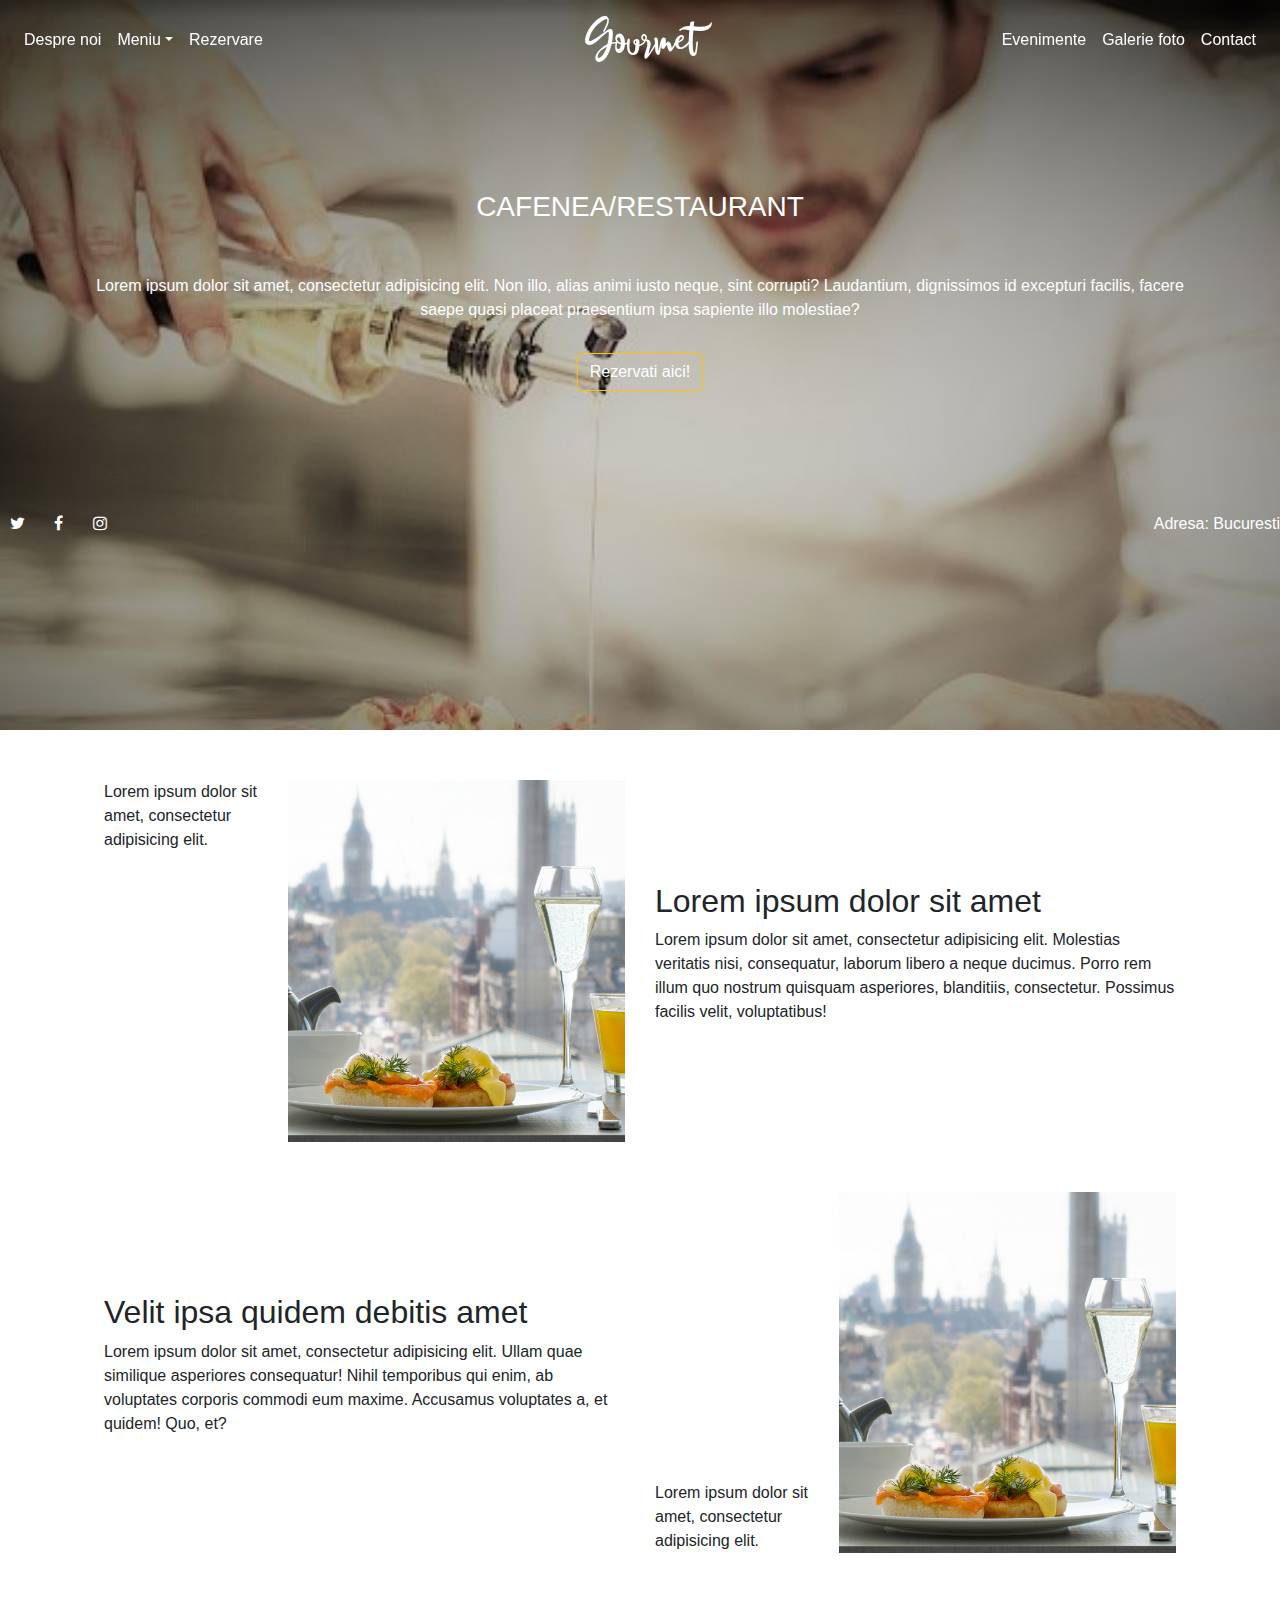
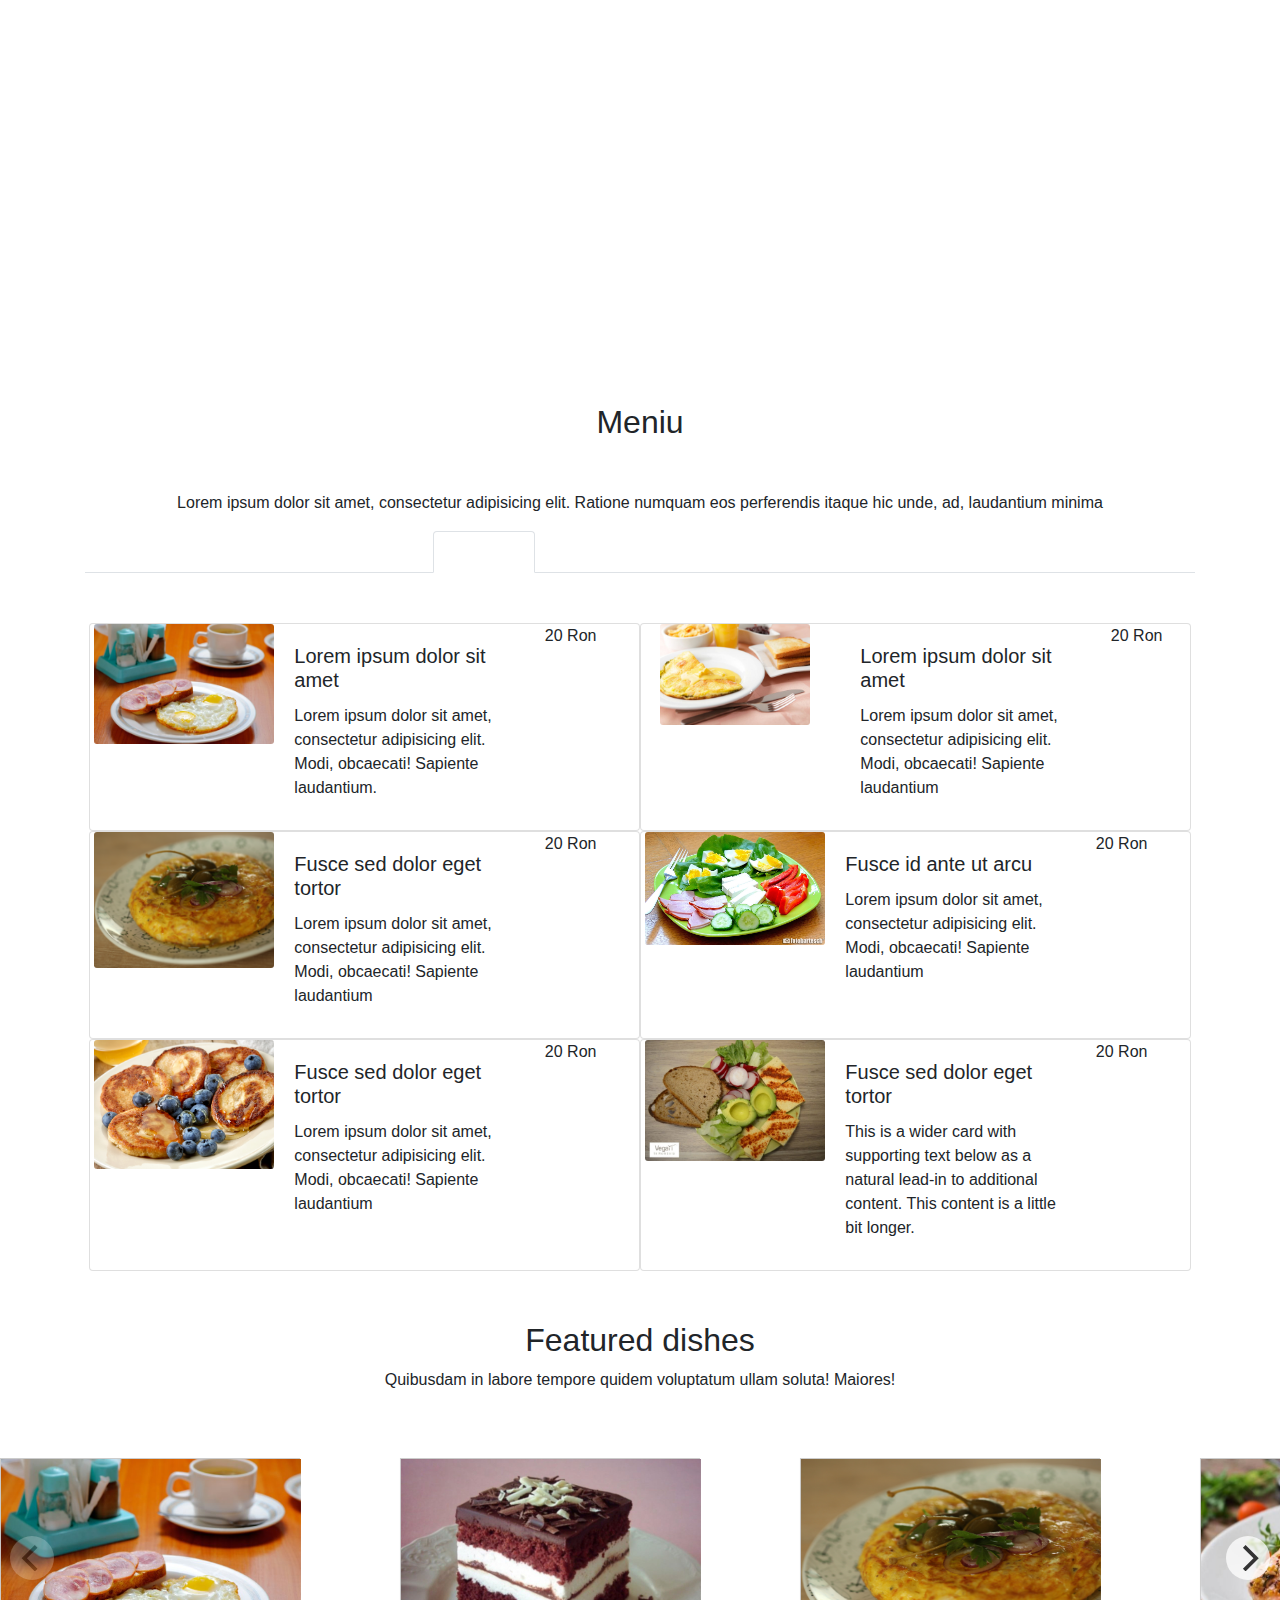
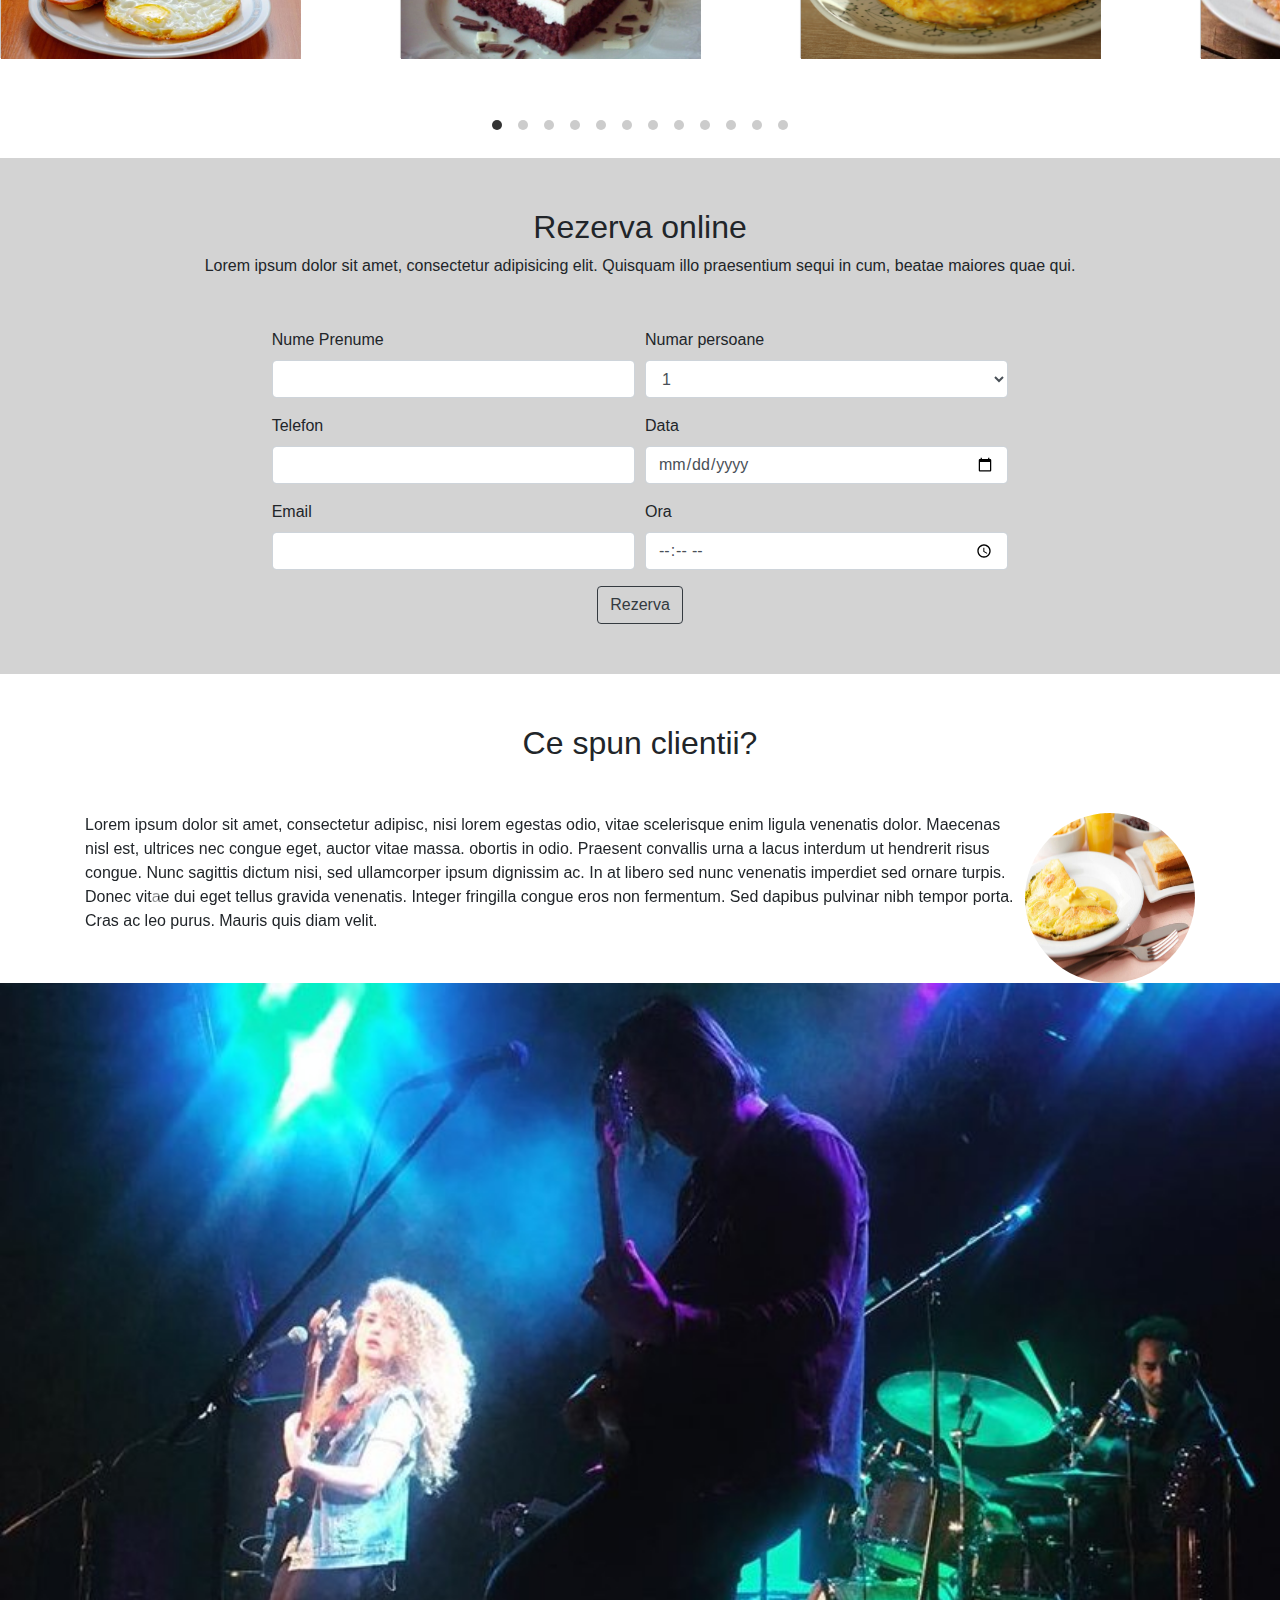
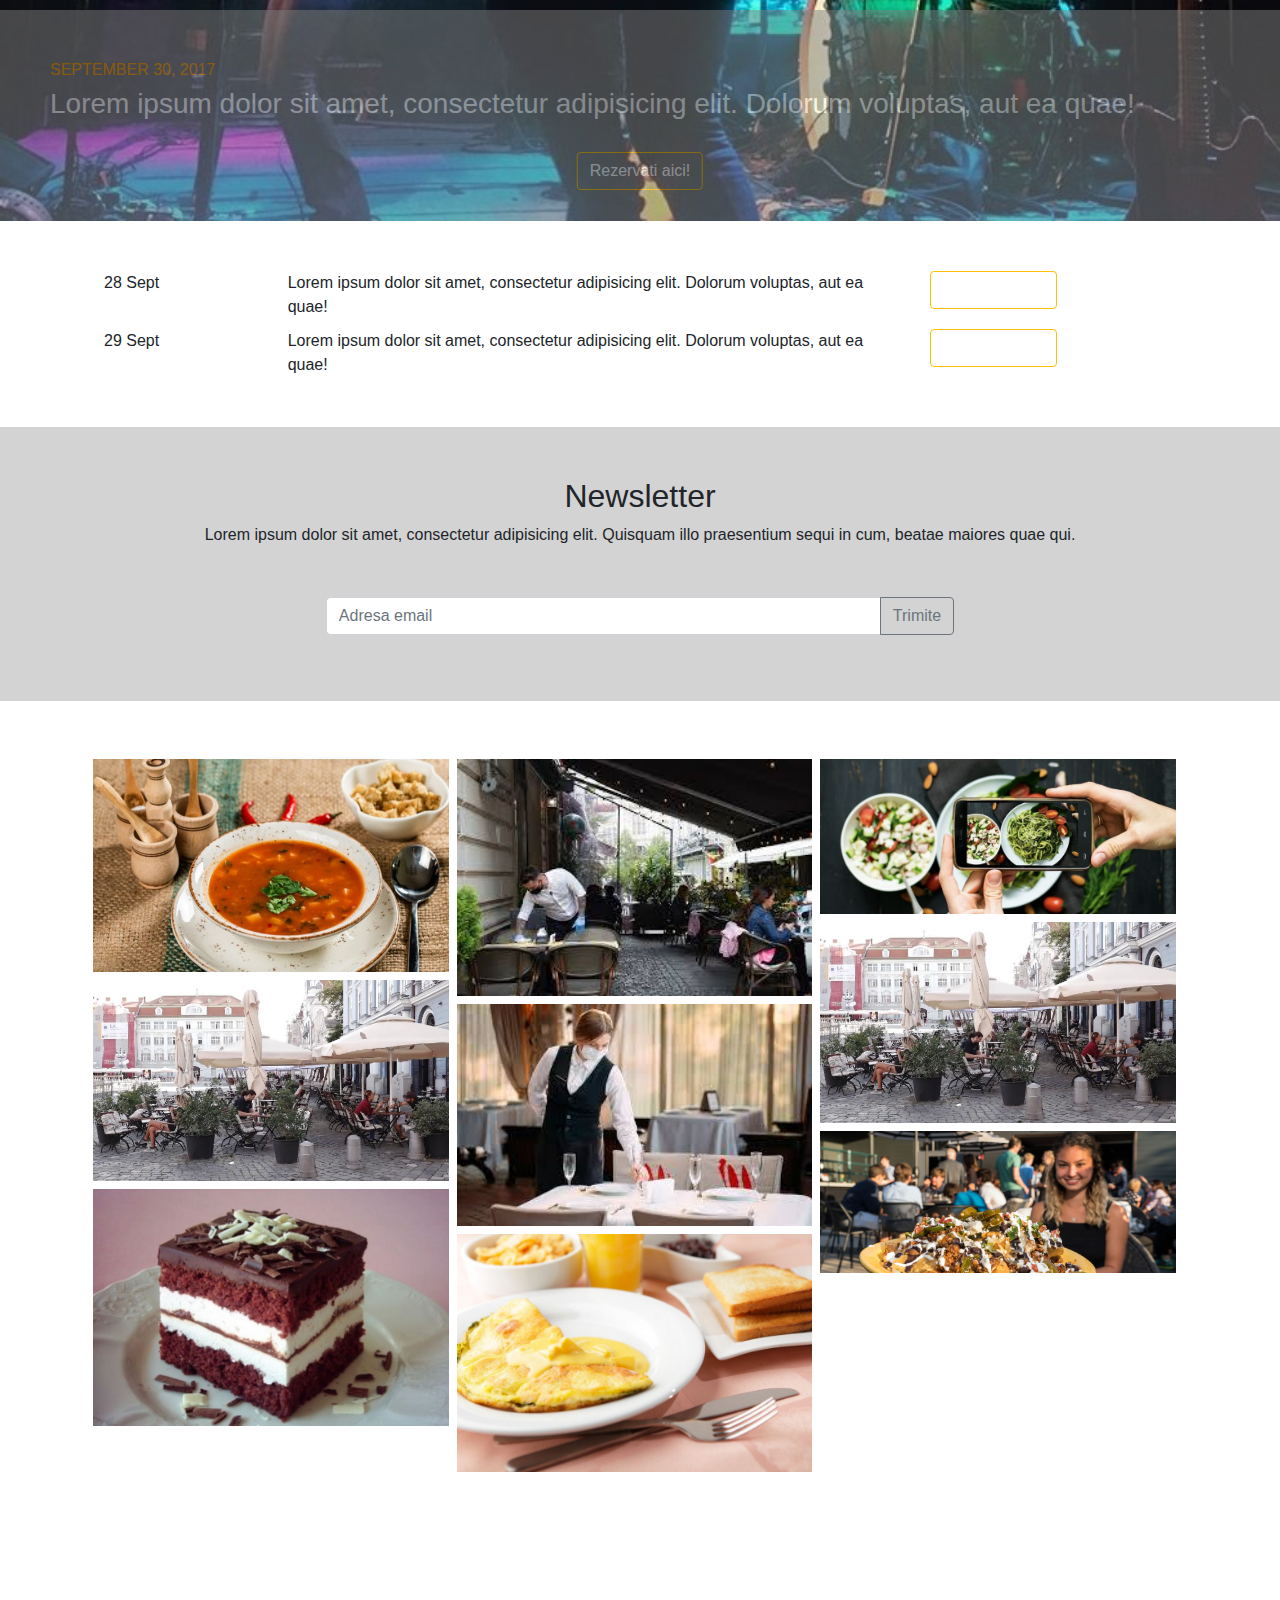
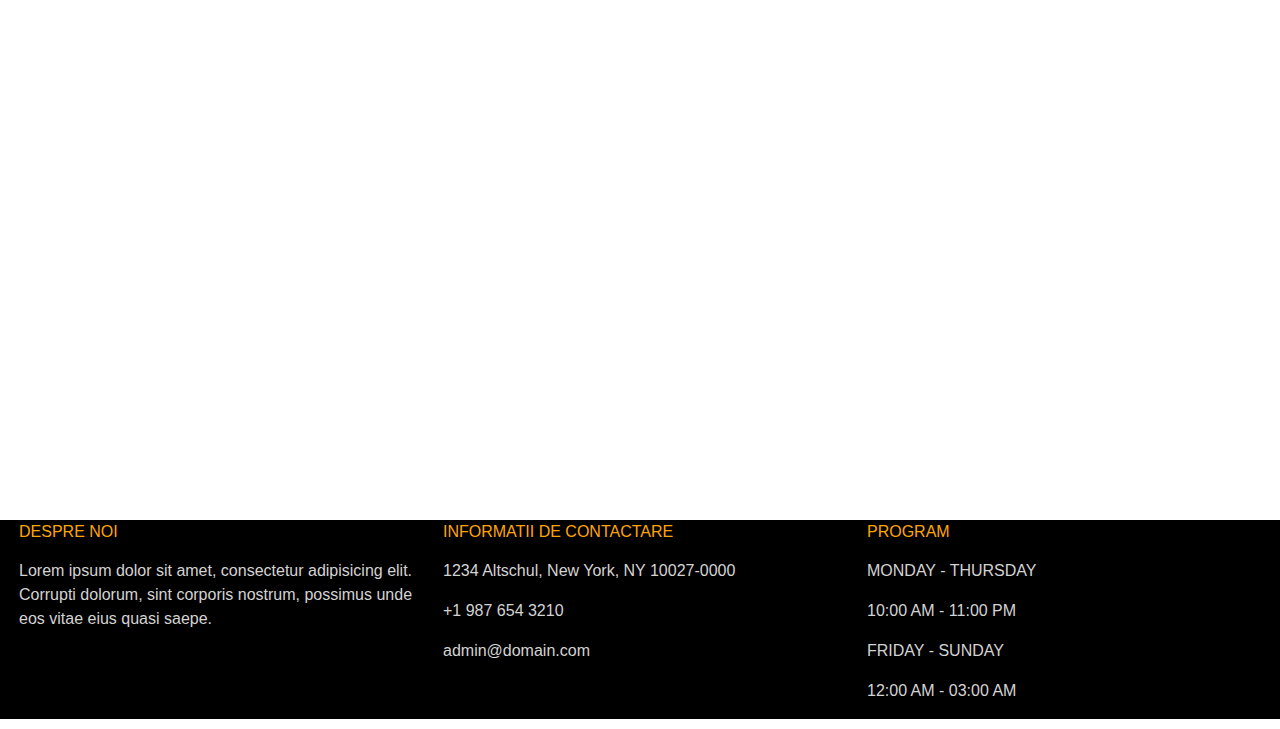
<file: index.html>
<!doctype html>
<html lang="en">
  <head>
    <!-- Required meta tags -->
    <meta charset="utf-8">
    <meta name="viewport" content="width=device-width, initial-scale=1.0">

    <!-- Bootstrap CSS -->
    <link rel="stylesheet" href="https://stackpath.bootstrapcdn.com/bootstrap/4.5.2/css/bootstrap.min.css" integrity="sha384-JcKb8q3iqJ61gNV9KGb8thSsNjpSL0n8PARn9HuZOnIxN0hoP+VmmDGMN5t9UJ0Z" crossorigin="anonymous">
    <link rel="stylesheet" href="https://cdnjs.cloudflare.com/ajax/libs/font-awesome/4.7.0/css/font-awesome.min.css">
    <link rel="stylesheet" href="style.css">
    <link rel="stylesheet" href="flickity.css" media="screen">
    <title>PROIECT GOURMET</title>
    </head>
  <body data-spy="scroll" data-target=".navbar" data-offset="50" >
  <!--  -->
    <!-- sectiunea pagina principala -->
    <Section id="pag-principala">
    <div class="parallax">
      <nav class="navbar navbar-expand-lg fixed-top navbar-default navbar-light">
        <a class="navbar-brand  nav-link logofont topcenter" href="index.html" > Gourmet </a>
        <button class="navbar-toggler" type="button" data-toggle="collapse" data-target="#navbarSupportedContent" aria-controls="navbarSupportedContent" aria-expanded="false" aria-label="Toggle navigation">
          <span class="navbar-toggler-icon"></span>
          <span class="icon-bar"></span>
          <span class="icon-bar"></span>
          <span class="icon-bar"></span>
          <span class="icon-bar"></span>
          <span class="icon-bar"></span>
          <span class="icon-bar"></span>
        </button>
        <div class="collapse navbar-collapse" id="navbarSupportedContent">
             <ul class="navbar-nav mr-auto  justify-content-start">
              <li class="nav-item">
                <a class="nav-link active navfont" href="Despre-noi.html">Despre noi</a>
              </li>
              <li class="nav-item dropdown">
                <a class="nav-link dropdown-toggle navfont" data-toggle="dropdown" href="#" role="button" aria-haspopup="true" aria-expanded="false">Meniu</a>
                <div class="dropdown-menu">
                  <a class="dropdown-item navfont1" href="#">Meniu standard</a>
                  <a class="dropdown-item navfont1" href="#">Meniu extra</a>
                  </div>
              </li>
              <li class="nav-item">
                <a class="nav-link navfont" href="Rezervare.html">Rezervare</a>
              </li>
            </ul>
            <ul class="navbar-nav ml-auto  justify-content-end">
              <li class="nav-item">
                <a class="nav-link active navfont" href="#evenimente">Evenimente</a>
              </li>
              <li class="nav-item">
                <a class="nav-link navfont" href="#galerie">Galerie foto</a>
              </li>
              <li class="nav-item">
                <a class="nav-link navfont" href="#contact">Contact</a>
              </li>
            </ul>
        </div>
      </nav>   
      <div class="centru">
      <div class="container">  
        <h3 class="navfont text-centru topmargine"> CAFENEA/RESTAURANT</h3>
       <!--  <h1 class="logofont text-centru"> Gourmet </h1> -->
        <p class="text-centru topmargine"> 
          Lorem ipsum dolor sit amet, consectetur adipisicing elit. Non illo, alias animi iusto neque, sint corrupti? Laudantium, dignissimos id excepturi facilis, facere saepe quasi placeat praesentium ipsa sapiente illo molestiae?
        </p>
        <div class="text-centru topmargine">
          <a class="btn btn-outline-warning bottomcenter navfont" href="index.html#reservation" role="button">Rezervati aici!</a>
        </div>
      </div>
      </div>
      <div class="d-flex">
        <div class="social-icons mr-auto justify-content-start">
          <a href="https://twitter.com/?lang=en" class="fa fa-twitter iconfont">
          </a>
          <a href="https://www.facebook.com/" class="fa fa-facebook iconfont" style="margin-left: 25px;">
          </a>
          <a href="https://www.instagram.com/accounts/login/?hl=en" class="fa fa-instagram iconfont" style="margin-left: 25px;">
           </a>
        </div>
        <div class="navfont ml-auto justify-content-end">Adresa: Bucuresti </div>
      </div>
    </div>
  </Section> 

   <!-- sectiunea despre noi -->
    <div id="sect-desprenoi1">
    <div class="container">
    <div class="row topmargine">
      <div class="col-md-2 order-md-1 align-self-start">
        Lorem ipsum dolor sit amet, consectetur adipisicing elit.
      </div>
      <div class="col-md-4 order-md-2 align-self-start">
        <img class="img-fluid" src="571_restaurant_3.jpg" alt="">
      </div>
      <div class="col-md-6 order-md-3 align-self-center" >
        <h2>
          Lorem ipsum dolor sit amet
        </h2>
        <p > 
          Lorem ipsum dolor sit amet, consectetur adipisicing elit. Molestias veritatis nisi, consequatur, laborum libero a neque ducimus. Porro rem illum quo nostrum quisquam asperiores, blanditiis, consectetur. Possimus facilis velit, voluptatibus!
        </p>
      </div>
    </div>
    </div>
    </div>
    <div id="sect-desprenoi2">
  <div class="container">
    <div class="row topmargine">
      <div class="col-md-2 order-md-2 align-self-end">
        Lorem ipsum dolor sit amet, consectetur adipisicing elit.
      </div>
      <div class="col-md-4 order-md-3 align-self-start">
        <img class="img-fluid" src="571_restaurant_3.jpg" alt="">
      </div>
      <div class="col-md-6 order-md-1 align-self-center" >
        <h2>
          Velit ipsa quidem debitis amet
        </h2>
        <p > 
          Lorem ipsum dolor sit amet, consectetur adipisicing elit. Ullam quae similique asperiores consequatur! Nihil temporibus qui enim, ab voluptates corporis commodi eum maxime. Accusamus voluptates a, et quidem! Quo, et?
        </p>
      </div>
    </div>
  </div>
    </div>
    <div class="imgcutext">
        <div class="row topmargine">
        <div class="col-md-2 order-md-1 align-self-start navfont text1">
             Lorem ipsum dolor sit amet, consectetur adipisicing elit. Totam placeat molestiae ab, consectetur.
      </div>
    </div>
    </div>

  <!-- sectiunea meniu -->
  <div class="container">
    <h2 class="text-centru"> Meniu </h2>
    <p class="text-centru text2">
     Lorem ipsum dolor sit amet, consectetur adipisicing elit. Ratione numquam eos perferendis itaque hic unde, ad, laudantium minima
    </p>
    <ul class="nav nav-tabs justify-content-center" id="myTab" role="tablist">
      <li class="nav-item" role="presentation">
        <a class="nav-link active" id="micdejun-tab" data-toggle="tab" href="#mic-dejun" role="tab" aria-controls="#mic-dejun" aria-selected="true">Mic dejun</a>
      </li>
      <li class="nav-item" role="presentation">
        <a class="nav-link" id="pranz-tab" data-toggle="tab" href="#pranz" role="tab" aria-controls="pranz" aria-selected="false">Pranz & Cina</a>
      </li>
      <li class="nav-item" role="presentation">
        <a class="nav-link" id="desert-tab" data-toggle="tab" href="#desert" role="tab" aria-controls="desert" aria-selected="false">Deserturi</a>
      </li>
      <li class="nav-item" role="presentation">
        <a class="nav-link" id="bauturi-tab" data-toggle="tab" href="#bauturi" role="tab" aria-controls="bauturi--" aria-selected="false">Bauturi</a>
      </li>
    </ul>
    <div class="tab-content" id="myTabContent">
      <div class="tab-pane fade show active" id="mic-dejun" role="tabpanel" aria-labelledby="micdejun-tab">
        <div class="row row-cols-2 row-cols-xl-2">
          <div class="card mb-6">
            <div class="row no-gutters">
              <div class="col-md-4">
                <img src="mic-dejun1.jpg" class="card-img" alt="...">
              </div>
              <div class="col-md-6">
                <div class="card-body">
                  <h5 class="card-title">Lorem ipsum dolor sit amet</h5>
                  <p class="card-text">Lorem ipsum dolor sit amet, consectetur adipisicing elit. Modi, obcaecati! Sapiente laudantium.
              </div>
              </div>
              <divclass="col-md-2">20 Ron</div>
            </div>
          <div class="card mb-6">
              <div class="row">
                <div class="col-md-4">
                  <img src="mic-dejun2.jpg" class="card-img img-fluid" alt="...">
                </div>
                <div class="col-md-6">
                  <div class="card-body">
                    <h5 class="card-title">Lorem ipsum dolor sit amet</h5>
                    <p class="card-text">Lorem ipsum dolor sit amet, consectetur adipisicing elit. Modi, obcaecati! Sapiente laudantium</p>
                  </div>
                </div>
                <div class="col-md-2">20 Ron</div>
                </div>
          </div>
          <div class="card mb-6">
            <div class="row no-gutters">
              <div class="col-md-4">
                <img src="mic-dejun3.jpg" class="card-img" alt="...">
              </div>
              <div class="col-md-6">
                <div class="card-body">
                  <h5 class="card-title">Fusce sed dolor eget tortor</h5>
                  <p class="card-text">Lorem ipsum dolor sit amet, consectetur adipisicing elit. Modi, obcaecati! Sapiente laudantium</p>
                </div>
              </div>
              <div class="col-md-2">20 Ron</div>
            </div>
          </div>
          <div class="card mb-6" >
            <div class="row no-gutters">
              <div class="col-md-4">
                <img src="mic-dejun4.jpg" class="card-img" alt="...">
              </div>
              <div class="col-md-6">
                <div class="card-body">
                  <h5 class="card-title">Fusce id ante ut arcu</h5>
                  <p class="card-text">Lorem ipsum dolor sit amet, consectetur adipisicing elit. Modi, obcaecati! Sapiente laudantium</p>
                  </div>
              </div>
              <div class="col-md-2">20 Ron</div>
            </div>
          </div>
          <div class="card mb-6" >
            <div class="row no-gutters">
              <div class="col-md-4">
                <img src="mic-dejun5.jpg" class="card-img" alt="...">
              </div>
              <div class="col-md-6">
                <div class="card-body">
                  <h5 class="card-title">Fusce sed dolor eget tortor</h5>
                  <p class="card-text">Lorem ipsum dolor sit amet, consectetur adipisicing elit. Modi, obcaecati! Sapiente laudantium</p>
                  </div>
              </div>
              <div class="col-md-2">20 Ron</div>
            </div>
          </div>
          <div class="card mb-6" >
            <div class="row no-gutters">
              <div class="col-md-4">
                <img src="mic-dejun6.jpg" class="card-img" alt="...">
              </div>
              <div class="col-md-6">
                <div class="card-body">
                  <h5 class="card-title">Fusce sed dolor eget tortor</h5>
                  <p class="card-text">This is a wider card with supporting text below as a natural lead-in to additional content. This content is a little bit longer.</p>
              </div>
              </div>
              <div class="col-md-2">20 Ron</div>
            </div>
          </div>
        </div>
      </div>
      <div class="tab-pane fade" id="pranz" role="tabpanel" aria-labelledby="pranz-tab">
        <div  class="row row-cols-2 row-cols-xl-2">
          <div class="card mb-6">
            <div class="row no-gutters">
              <div class="col-md-4">
                <img src="pranz1.jpg" class="card-img" alt="...">
              </div>
              <div class="col-md-6">
                <div class="card-body">
                  <h5 class="card-title">Lorem ipsum dolor sit amet</h5>
                  <p class="card-text">Lorem ipsum dolor sit amet, consectetur adipisicing elit. Modi, obcaecati! Sapiente laudantium.
              </div>
              </div>
              <divclass="col-md-2">20 Ron</div>
            </div>
          <div class="card mb-6">
              <div class="row">
                <div class="col-md-4">
                  <img src="pranz2.jpg" class="card-img img-fluid" alt="...">
                </div>
                <div class="col-md-6">
                  <div class="card-body">
                    <h5 class="card-title">Lorem ipsum dolor sit amet</h5>
                    <p class="card-text">Lorem ipsum dolor sit amet, consectetur adipisicing elit. Modi, obcaecati! Sapiente laudantium</p>
                  </div>
                </div>
                <div class="col-md-2">20 Ron</div>
                </div>
          </div>
          <div class="card mb-6">
            <div class="row no-gutters">
              <div class="col-md-4">
                <img src="pranz3.jpg" class="card-img" alt="...">
              </div>
              <div class="col-md-6">
                <div class="card-body">
                  <h5 class="card-title">Fusce sed dolor eget tortor</h5>
                  <p class="card-text">Lorem ipsum dolor sit amet, consectetur adipisicing elit. Modi, obcaecati! Sapiente laudantium</p>
                </div>
              </div>
              <div class="col-md-2">20 Ron</div>
            </div>
          </div>
          <div class="card mb-6" >
            <div class="row no-gutters">
              <div class="col-md-4">
                <img src="pranz4.jpg" class="card-img" alt="...">
              </div>
              <div class="col-md-6">
                <div class="card-body">
                  <h5 class="card-title">Fusce id ante ut arcu</h5>
                  <p class="card-text">Lorem ipsum dolor sit amet, consectetur adipisicing elit. Modi, obcaecati! Sapiente laudantium</p>
                  </div>
              </div>
              <div class="col-md-2">20 Ron</div>
            </div>
          </div>
          <div class="card mb-6" >
            <div class="row no-gutters">
              <div class="col-md-4">
                <img src="pranz5.jpg" class="card-img" alt="...">
              </div>
              <div class="col-md-6">
                <div class="card-body">
                  <h5 class="card-title">Fusce sed dolor eget tortor</h5>
                  <p class="card-text">Lorem ipsum dolor sit amet, consectetur adipisicing elit. Modi, obcaecati! Sapiente laudantium</p>
                  </div>
              </div>
              <div class="col-md-2">20 Ron</div>
            </div>
          </div>
          <div class="card mb-6" >
            <div class="row no-gutters">
              <div class="col-md-4">
                <img src="pranz6.jpg" class="card-img" alt="...">
              </div>
              <div class="col-md-6">
                <div class="card-body">
                  <h5 class="card-title">Fusce sed dolor eget tortor</h5>
                  <p class="card-text">This is a wider card with supporting text below as a natural lead-in to additional content. This content is a little bit longer.</p>
              </div>
              </div>
              <div class="col-md-2">20 Ron</div>
            </div>
          </div>
        </div>
      </div>
      <div class="tab-pane fade" id="desert" role="tabpanel" aria-labelledby="desert-tab">
          <div class="row row-cols-2 row-cols-xl-2">
            <div class="card mb-6">
              <div class="row no-gutters">
                <div class="col-md-4">
                  <img src="desert1.jpg" class="card-img" alt="...">
                </div>
                <div class="col-md-6">
                  <div class="card-body">
                    <h5 class="card-title">Lorem ipsum dolor sit amet</h5>
                    <p class="card-text">Lorem ipsum dolor sit amet, consectetur adipisicing elit. Modi, obcaecati! Sapiente laudantium.
                </div>
                </div>
                <divclass="col-md-2">20 Ron</div>
              </div>
            <div class="card mb-6">
                <div class="row">
                  <div class="col-md-4">
                    <img src="deser2.jpg" class="card-img img-fluid" alt="...">
                  </div>
                  <div class="col-md-6">
                    <div class="card-body">
                      <h5 class="card-title">Lorem ipsum dolor sit amet</h5>
                      <p class="card-text">Lorem ipsum dolor sit amet, consectetur adipisicing elit. Modi, obcaecati! Sapiente laudantium</p>
                    </div>
                  </div>
                  <div class="col-md-2">20 Ron</div>
                  </div>
            </div>
            <div class="card mb-6">
              <div class="row no-gutters">
                <div class="col-md-4">
                  <img src="deser3.jpg" class="card-img" alt="...">
                </div>
                <div class="col-md-6">
                  <div class="card-body">
                    <h5 class="card-title">Fusce sed dolor eget tortor</h5>
                    <p class="card-text">Lorem ipsum dolor sit amet, consectetur adipisicing elit. Modi, obcaecati! Sapiente laudantium</p>
                  </div>
                </div>
                <div class="col-md-2">20 Ron</div>
              </div>
            </div>
            <div class="card mb-6" >
              <div class="row no-gutters">
                <div class="col-md-4">
                  <img src="desert4.jpg" class="card-img" alt="...">
                </div>
                <div class="col-md-6">
                  <div class="card-body">
                    <h5 class="card-title">Fusce id ante ut arcu</h5>
                    <p class="card-text">Lorem ipsum dolor sit amet, consectetur adipisicing elit. Modi, obcaecati! Sapiente laudantium</p>
                    </div>
                </div>
                <div class="col-md-2">20 Ron</div>
              </div>
            </div>
            <div class="card mb-6" >
              <div class="row no-gutters">
                <div class="col-md-4">
                  <img src="deser5.jpg" class="card-img" alt="...">
                </div>
                <div class="col-md-6">
                  <div class="card-body">
                    <h5 class="card-title">Fusce sed dolor eget tortor</h5>
                    <p class="card-text">Lorem ipsum dolor sit amet, consectetur adipisicing elit. Modi, obcaecati! Sapiente laudantium</p>
                    </div>
                </div>
                <div class="col-md-2">20 Ron</div>
              </div>
            </div>
            <div class="card mb-6" >
              <div class="row no-gutters">
                <div class="col-md-4">
                  <img src="deser6.jpg" class="card-img" alt="...">
                </div>
                <div class="col-md-6">
                  <div class="card-body">
                    <h5 class="card-title">Fusce sed dolor eget tortor</h5>
                    <p class="card-text">This is a wider card with supporting text below as a natural lead-in to additional content. This content is a little bit longer.</p>
                </div>
                </div>
                <div class="col-md-2">20 Ron</div>
              </div>
            </div>
          </div>
      </div>
      <div class="tab-pane fade" id="bauturi" role="tabpanel" aria-labelledby="bauturi-tab">
          <div class="row row-cols-2 row-cols-xl-2">
            <div class="card mb-6">
              <div class="row no-gutters">
                <div class="col-md-4">
                  <img src="desert1.jpg" class="card-img" alt="...">
                </div>
                <div class="col-md-6">
                  <div class="card-body">
                    <h5 class="card-title">Lorem ipsum dolor sit amet</h5>
                    <p class="card-text">Lorem ipsum dolor sit amet, consectetur adipisicing elit. Modi, obcaecati! Sapiente laudantium.
                </div>
                </div>
                <divclass="col-md-2">20 Ron</div>
              </div>
            <div class="card mb-6">
                <div class="row">
                  <div class="col-md-4">
                    <img src="deser2.jpg" class="card-img img-fluid" alt="...">
                  </div>
                  <div class="col-md-6">
                    <div class="card-body">
                      <h5 class="card-title">Lorem ipsum dolor sit amet</h5>
                      <p class="card-text">Lorem ipsum dolor sit amet, consectetur adipisicing elit. Modi, obcaecati! Sapiente laudantium</p>
                    </div>
                  </div>
                  <div class="col-md-2">20 Ron</div>
                  </div>
            </div>
            <div class="card mb-6">
              <div class="row no-gutters">
                <div class="col-md-4">
                  <img src="deser3.jpg" class="card-img" alt="...">
                </div>
                <div class="col-md-6">
                  <div class="card-body">
                    <h5 class="card-title">Fusce sed dolor eget tortor</h5>
                    <p class="card-text">Lorem ipsum dolor sit amet, consectetur adipisicing elit. Modi, obcaecati! Sapiente laudantium</p>
                  </div>
                </div>
                <div class="col-md-2">20 Ron</div>
              </div>
            </div>
            <div class="card mb-6" >
              <div class="row no-gutters">
                <div class="col-md-4">
                  <img src="desert4.jpg" class="card-img" alt="...">
                </div>
                <div class="col-md-6">
                  <div class="card-body">
                    <h5 class="card-title">Fusce id ante ut arcu</h5>
                    <p class="card-text">Lorem ipsum dolor sit amet, consectetur adipisicing elit. Modi, obcaecati! Sapiente laudantium</p>
                    </div>
                </div>
                <div class="col-md-2">20 Ron</div>
              </div>
            </div>
            <div class="card mb-6" >
              <div class="row no-gutters">
                <div class="col-md-4">
                  <img src="deser5.jpg" class="card-img" alt="...">
                </div>
                <div class="col-md-6">
                  <div class="card-body">
                    <h5 class="card-title">Fusce sed dolor eget tortor</h5>
                    <p class="card-text">Lorem ipsum dolor sit amet, consectetur adipisicing elit. Modi, obcaecati! Sapiente laudantium</p>
                    </div>
                </div>
                <div class="col-md-2">20 Ron</div>
              </div>
            </div>
            <div class="card mb-6" >
              <div class="row no-gutters">
                <div class="col-md-4">
                  <img src="deser6.jpg" class="card-img" alt="...">
                </div>
                <div class="col-md-6">
                  <div class="card-body">
                    <h5 class="card-title">Fusce sed dolor eget tortor</h5>
                    <p class="card-text">This is a wider card with supporting text below as a natural lead-in to additional content. This content is a little bit longer.</p>
                </div>
                </div>
                <div class="col-md-2">20 Ron</div>
              </div>
            </div>
          </div>
      </div>
    </div>
  </div>

  
<!--sectiune carusel-->
  <div class="container">
  <h2 class="text-centru">Featured dishes </h2>
    <p class="text-centru">Quibusdam in labore tempore quidem voluptatum ullam soluta! Maiores!</p>
  </div>  
      <!-- Flickity HTML init -->
  <div class="main-carousel" data-flickity='{ "cellAlign": "left", "contain": true }'> 
  <div class="carousel-cell">
    <img src="mic-dejun1.jpg" alt="..." width="300" height="200">
  </div>
  <div class="carousel-cell">
    <img src="deser3.jpg" alt="..." width="300" height="200" >
  </div>
  <div class="carousel-cell">
    <img src="mic-dejun3.jpg" alt="..."width="300" height="200">
  </div>
  <div class="carousel-cell">
    <img class="gallery" src="pranz2.jpg" alt="..." width="300" height="200">
  </div>
  <div class="carousel-cell">
    <img class="gallery" src="pranz3.jpg" alt="..." width="300" height="200">
  </div>
  <div class="carousel-cell">
    <img class="gallery" src="pranz2.jpg" alt="..."width="300" height="200" >
  </div>
  <div class="carousel-cell">
    <img src="mic-dejun1.jpg" alt="..."width="300" height="200">
  </div>
  <div class="carousel-cell">
    <img src="deser3.jpg" alt="..." width="300" height="200">
  </div>
  <div class="carousel-cell">
    <img src="mic-dejun3.jpg" alt="..."width="300" height="200">
  </div>
  <div class="carousel-cell">
    <img class="gallery" src="pranz2.jpg" alt="..."width="300" height="200" >
  </div>
  <div class="carousel-cell"width="300" height="200">
    <img class="gallery" src="pranz3.jpg" alt="..." width="300" height="200">
  </div>
  <div class="carousel-cell">
    <img class="gallery" src="pranz2.jpg" alt="..."width="300" height="200" >
  </div>
  </div>

  <!-- sectiunea rezervare -->
<section id=reservation>
  <div class="rezervare">
   <h2 class="text-centru">Rezerva online </h2>
    <p class="text-centru">Lorem ipsum dolor sit amet, consectetur adipisicing elit. Quisquam illo praesentium sequi in cum, beatae maiores quae qui.</p>
  <div class="container">
  <form >
    <div class="form-row justify-content-center ">
      <div class="form-group col-md-4">
          <label for="inputFullName">Nume Prenume</label>
          <input type="text" class="form-control" id="inputFullName">
      </div>
      <div class="form-group col-md-4">
        <label for="inputPeople">Numar persoane</label>
         <select class="form-control" id="exampleSelect1">
              <option>1</option>
              <option>2</option>
              <option>3</option>
              <option>4</option>
              <option>5</option>
              <option>6</option>
          </select>
      </div>
    </div>
    <div class="form-row justify-content-center">
          <div class="form-group col-md-4">
            <label for="inputPhone">Telefon</label>
            <input type="tel" class="form-control" id="inputPhone" placeholder="">
          </div>
         <div class="form-group col-md-4">
          <label for="inputDate">Data</label>
          <input type="date" class="form-control" id="inpuDate">
          </div>
    </div> 
    <div class="form-row justify-content-center">
      <div class="form-group col-md-4">
        <label for="inputEmail4">Email</label>
        <input type="email" class="form-control" id="inputEmail4">
      </div>
     <div class="form-group col-md-4">
        <label for="inpuTime">Ora</label>
        <input type="time" class="form-control" id="inputTime">
      </div>
    </div>
    <div class="form-row justify-content-center ">
    <button type="submit" class="btn btn-outline-dark">Rezerva</button>
  </div>
  </form>
</div>
</div>
</section>

<!-- sectiunea feedback -->
<div>
  <h2 class="text-centru">Ce spun clientii?</h2>
</div>
  <div id="carouselExampleControls" class="carousel slide container" data-ride="carousel">
    <div class="carousel-inner ">
      <div class="carousel-item active">
        <div>
          <p> <img class="imgfeed" src="mic-dejun2.jpg" alt="...">
          Lorem ipsum dolor sit amet, consectetur adipisc, nisi lorem egestas odio, vitae scelerisque enim ligula venenatis dolor.
          Maecenas nisl est, ultrices nec congue eget, auctor vitae massa. obortis in odio. Praesent convallis urna a lacus interdum ut hendrerit risus congue. Nunc sagittis dictum nisi, sed ullamcorper ipsum dignissim ac. In at libero sed nunc venenatis imperdiet sed ornare turpis. Donec vitae dui eget tellus gravida venenatis. Integer fringilla congue eros non fermentum. Sed dapibus pulvinar nibh tempor porta. Cras ac leo purus. Mauris quis diam velit.</p>
      </div> </div>
      <div class="carousel-item">
       <div>
          <p> <img class="imgfeed" src="mic-dejun5.jpg" alt="...">
          Lorem ipsum dolor sit amet, consectetur adipisc, nisi lorem egestas odio, vitae scelerisque enim ligula venenatis dolor.
          Maecenas nisl est, ultrices nec congue eget, auctor vitae massa. obortis in odio. Praesent convallis urna a lacus interdum ut hendrerit risus congue. Nunc sagittis dictum nisi, sed ullamcorper ipsum dignissim ac. In at libero sed nunc venenatis imperdiet sed ornare turpis. Donec vitae dui eget tellus gravida venenatis. Integer fringilla congue eros non fermentum. Sed dapibus pulvinar nibh tempor porta. Cras ac leo purus. Mauris quis diam velit.</p>
      </div> 
      </div>
      <div class="carousel-item">
        <div>
          <p> <img class="imgfeed" src="mic-dejun1.jpg" alt="...">
          Lorem ipsum dolor sit amet, consectetur adipisc, nisi lorem egestas odio, vitae scelerisque enim ligula venenatis dolor.
          Maecenas nisl est, ultrices nec congue eget, auctor vitae massa. obortis in odio. Praesent convallis urna a lacus interdum ut hendrerit risus congue. Nunc sagittis dictum nisi, sed ullamcorper ipsum dignissim ac. In at libero sed nunc venenatis imperdiet sed ornare turpis. Donec vitae dui eget tellus gravida venenatis. Integer fringilla congue eros non fermentum. Sed dapibus pulvinar nibh tempor porta. Cras ac leo purus. Mauris quis diam velit.</p>
      </div>
      </div>
      <div class="carousel-item">
        <div>
          <p> <img class="imgfeed" src="mic-dejun1.jpg" alt="...">
          Lorem ipsum dolor sit amet, consectetur adipisc, nisi lorem egestas odio, vitae scelerisque enim ligula venenatis dolor.
          Maecenas nisl est, ultrices nec congue eget, auctor vitae massa. obortis in odio. Praesent convallis urna a lacus interdum ut hendrerit risus congue. Nunc sagittis dictum nisi, sed ullamcorper ipsum dignissim ac. In at libero sed nunc venenatis imperdiet sed ornare turpis. Donec vitae dui eget tellus gravida venenatis. Integer fringilla congue eros non fermentum. Sed dapibus pulvinar nibh tempor porta. Cras ac leo purus. Mauris quis diam velit.</p>
      </div>
      </div>
    </div>
    <a class="carousel-control-prev" href="#carouselExampleControls" role="button" data-slide="prev">
      <span class="carousel-control-prev-icon" aria-hidden="true"></span>
      <span class="sr-only">Previous</span>
    </a>
    <a class="carousel-control-next" href="#carouselExampleControls" role="button" data-slide="next">
      <span class="carousel-control-next-icon" aria-hidden="true"></span>
      <span class="sr-only">Next</span>
    </a>
  </div> 


 <!-- sectiunea evenimente -->
 <section id="evenimente">
  <div class="container2">
    <img class="imgcutext container2" src="event1.jpg" alt="">
    <div class="content" style="background-color:grey; opacity: 0.5;">
      <h6 style="color: orange;">SEPTEMBER 30, 2017</h6>
      <h3>Lorem ipsum dolor sit amet, consectetur adipisicing elit. Dolorum voluptas, aut ea quae!</h3>
      <div class="text-centru topmargine">
        <a class="btn btn-outline-warning bottomcenter navfont" href="index.html#reservation" role="button">Rezervati aici!</a>
    </div>
    </div>
  </div>
  <div class="container">
    <div class="row">
      <div class="col-2">
        28 Sept
      </div>
      <div class="col-7 ">
        Lorem ipsum dolor sit amet, consectetur adipisicing elit. Dolorum voluptas, aut ea quae!
      </div>
      <div class="col-3">
        <a class="btn btn-outline-warning navfont" href="index.html#reservation" role="button">Rezervati aici!</a>
      </div>
    </div>
    <div class="row">
      <div class="col-2">
        29 Sept
      </div>
      <div class="col-7">
        Lorem ipsum dolor sit amet, consectetur adipisicing elit. Dolorum voluptas, aut ea quae!
      </div>
      <div class="col-3">
        <a class="btn btn-outline-warning navfont" href="index.html#reservation" role="button">Rezervati aici!</a>
      </div>
    </div>
  </div>
 </section>

<!-- sectiunea newsletter -->
<section>
  <div class="rezervare">
    <h2 class="text-centru">Newsletter </h2>
    <p class="text-centru">Lorem ipsum dolor sit amet, consectetur adipisicing elit. Quisquam illo praesentium sequi in cum, beatae maiores quae qui.</p>
    <div class="input-group mb-3 container justify-content-center">
      <input type="email" class="form-control col-md-6" placeholder="Adresa email" aria-label="Adresa email" aria-describedby="button-addon2">
      <div class="input-group-append">
        <button class="btn btn-outline-secondary" type="button" id="button-addon2">Trimite</button>
      </div>
    </div>
  </div>

</section>

 <!-- sectiunea galeria foto-->
 <section id="galerie">
  <div class=" container">
    <div class="row"> 
     <div class="column" id="gallery">
       <img class="galimg" src="pranz1.jpg"  data-toggle="modal" data-target="#exampleModal1">
       <div class="modal fade" id="exampleModal1"  role="dialog" aria-hidden="true">
        <div class="modal-dialog" role="document">
          <div class="modal-content">
            <div class="modal-header">
              <button type="button" class="close" data-dismiss="modal">&times;</button>
            </div>
            <div class="modal-body">
              <img class="galimg" src="pranz1.jpg" >
             </div>
          </div>
         </div>
  
      </div>
       <img class="galimg" src="4.png"  data-toggle="modal" data-target="#exampleModal2">
       <div class="modal fade" id="exampleModal2"  role="dialog" aria-hidden="true">
        <div class="modal-dialog" role="document">
          <div class="modal-content">
            <div class="modal-header">
              <button type="button" class="close" data-dismiss="modal">&times;</button>
            </div>
            <div class="modal-body">
              <img class="galimg" src="4.png" >
             </div>
          </div>
         </div>
  
      </div>
       <img class="galimg" src="deser3.jpg" data-toggle="modal" data-target="#exampleModal3">
       <div class="modal fade" id="exampleModal3"  role="dialog" aria-hidden="true">
        <div class="modal-dialog" role="document">
          <div class="modal-content">
            <div class="modal-header">
              <button type="button" class="close" data-dismiss="modal">&times;</button>
            </div>
            <div class="modal-body">
              <img class="galimg" src="deser3.jpg" >
             </div>
          </div>
         </div>
  
      </div>
     </div>
     <div class="column"  id="gallery">
       <img class="galimg" src="1.jpg" data-toggle="modal" data-target="#exampleModal4">
       <div class="modal fade" id="exampleModal4"  role="dialog" aria-hidden="true">
        <div class="modal-dialog" role="document">
          <div class="modal-content">
            <div class="modal-header">
              <button type="button" class="close" data-dismiss="modal">&times;</button>
            </div>
            <div class="modal-body">
              <img class="galimg" src="1.jpg" >
             </div>
          </div>
         </div>
  
      </div>
       <img class="galimg" src="2.jpg" data-toggle="modal" data-target="#exampleModal5">
       <div class="modal fade" id="exampleModal5"  role="dialog" aria-hidden="true">
        <div class="modal-dialog" role="document">
          <div class="modal-content">
            <div class="modal-header">
              <button type="button" class="close" data-dismiss="modal">&times;</button>
            </div>
            <div class="modal-body">
              <img class="galimg" src="2.jpg" >
             </div>
          </div>
         </div>
  
      </div>
       <img class="galimg" src="mic-dejun2.jpg" data-toggle="modal" data-target="#exampleModal6">
       <div class="modal fade" id="exampleModal6"  role="dialog" aria-hidden="true">
        <div class="modal-dialog" role="document">
          <div class="modal-content">
            <div class="modal-header">
              <button type="button" class="close" data-dismiss="modal">&times;</button>
            </div>
            <div class="modal-body">
              <img class="galimg" src="mic-dejun2.jpg" >
             </div>
          </div>
         </div>
  
      </div>
     </div>  
     <div class="column"  id="gallery" >
       <img class="galimg" src="3.png" data-toggle="modal" data-target="#exampleModal7">
       <div class="modal fade" id="exampleModal7"  role="dialog" aria-hidden="true">
        <div class="modal-dialog" role="document">
          <div class="modal-content">
            <div class="modal-header">
              <button type="button" class="close" data-dismiss="modal">&times;</button>
            </div>
            <div class="modal-body">
              <img class="galimg" src="3.png" >
             </div>
          </div>
         </div>
  
      </div>
       <img class="galimg" src="4.png" data-toggle="modal" data-target="#exampleModal8">
       <div class="modal fade" id="exampleModal8"  role="dialog" aria-hidden="true">
        <div class="modal-dialog" role="document">
          <div class="modal-content">
            <div class="modal-header">
              <button type="button" class="close" data-dismiss="modal">&times;</button>
            </div>
            <div class="modal-body">
              <img class="galimg" src="4.png" >
             </div>
          </div>
         </div>
  
      </div>
       <img class="galimg" src="5.jpg" data-toggle="modal" data-target="#exampleModal9">
       <div class="modal fade" id="exampleModal9"  role="dialog" aria-hidden="true">
        <div class="modal-dialog" role="document">
          <div class="modal-content">
            <div class="modal-header">
              <button type="button" class="close" data-dismiss="modal">&times;</button>
            </div>
            <div class="modal-body">
              <img class="galimg" src="5.jpg" >
             </div>
          </div>
         </div>
  
      </div>
     </div>
     </div>
    
  </div>
 </section>

  <!-- sectiunea contact -->
  <section id="contact">
  <div class="map embed-responsive embed-responsive-21by9">
    <iframe class="embed-responsive-item" src="https://www.google.com/maps/embed?pb=!1m18!1m12!1m3!1d21436.027784468773!2d26.085376252786528!3d44.464280542084666!2m3!1f0!2f0!3f0!3m2!1i1024!2i768!4f13.1!3m3!1m2!1s0x40b202407bfdf437%3A0x925c5047eff0a1d!2sHard%20Rock%20Cafe!5e0!3m2!1sen!2sro!4v1602319317633!5m2!1sen!2sro"
       allowfullscreen="" aria-hidden="false" tabindex="0">
   </iframe>
   </div>
   <div style="background-color: #000;">
        
    <div class="row">
      <div class="col-md-4">
        <h7 class="orange">
            DESPRE NOI
        </h7>
        <p class="margin-toptext gray">
            Lorem ipsum dolor sit amet, consectetur adipisicing elit. Corrupti dolorum, sint corporis nostrum, possimus unde eos vitae eius quasi saepe.
        </p>
      </div>
      <div class="col-md-4">
       <h7 class="orange">
         INFORMATII DE CONTACTARE
       </h7>
       <p class="margin-toptext gray">
        1234 Altschul, New York, NY 10027-0000
       </p>
       <p class="margin-toptext gray">
        +1 987 654 3210
       </p>
       <p class="margin-toptext gray">
        admin@domain.com
       </p>
       </div>
      <div class="col-md-4">
       <h7 class="orange">
        PROGRAM
       </h7>
       <p class="margin-toptext gray">
        MONDAY - THURSDAY
       </p>
       <p class="margin-toptext gray">
        10:00 AM - 11:00 PM
       </p>

       <p class="margin-toptext gray">
        FRIDAY - SUNDAY
       </p>
      <p class="margin-toptext gray">
        12:00 AM - 03:00 AM
      </p>
      </div>
    </div>
  
</div>
</section>
 


    <!-- Optional JavaScript -->
    <!-- jQuery first, then Popper.js, then Bootstrap JS -->
    <script src="https://code.jquery.com/jquery-3.5.1.slim.min.js" integrity="sha384-DfXdz2htPH0lsSSs5nCTpuj/zy4C+OGpamoFVy38MVBnE+IbbVYUew+OrCXaRkfj" crossorigin="anonymous"></script>
    <script src="https://cdn.jsdelivr.net/npm/popper.js@1.16.1/dist/umd/popper.min.js" integrity="sha384-9/reFTGAW83EW2RDu2S0VKaIzap3H66lZH81PoYlFhbGU+6BZp6G7niu735Sk7lN" crossorigin="anonymous"></script>
    <script src="https://stackpath.bootstrapcdn.com/bootstrap/4.5.2/js/bootstrap.min.js" integrity="sha384-B4gt1jrGC7Jh4AgTPSdUtOBvfO8shuf57BaghqFfPlYxofvL8/KUEfYiJOMMV+rV" crossorigin="anonymous"></script>
    <script src="scroll.js"></script>
    <script src="flickity.pkgd.js"></script>
    <script>
      function switchStyle() {
  if (document.getElementById('styleSwitch').checked) {
    document.getElementById('gallery').classList.add("custom");
    document.getElementById('exampleModal').classList.add("custom");
  } else {
    document.getElementById('gallery').classList.remove("custom");
    document.getElementById('exampleModal').classList.remove("custom");
  }
}
    </script>

  </body>
</html>
</file>
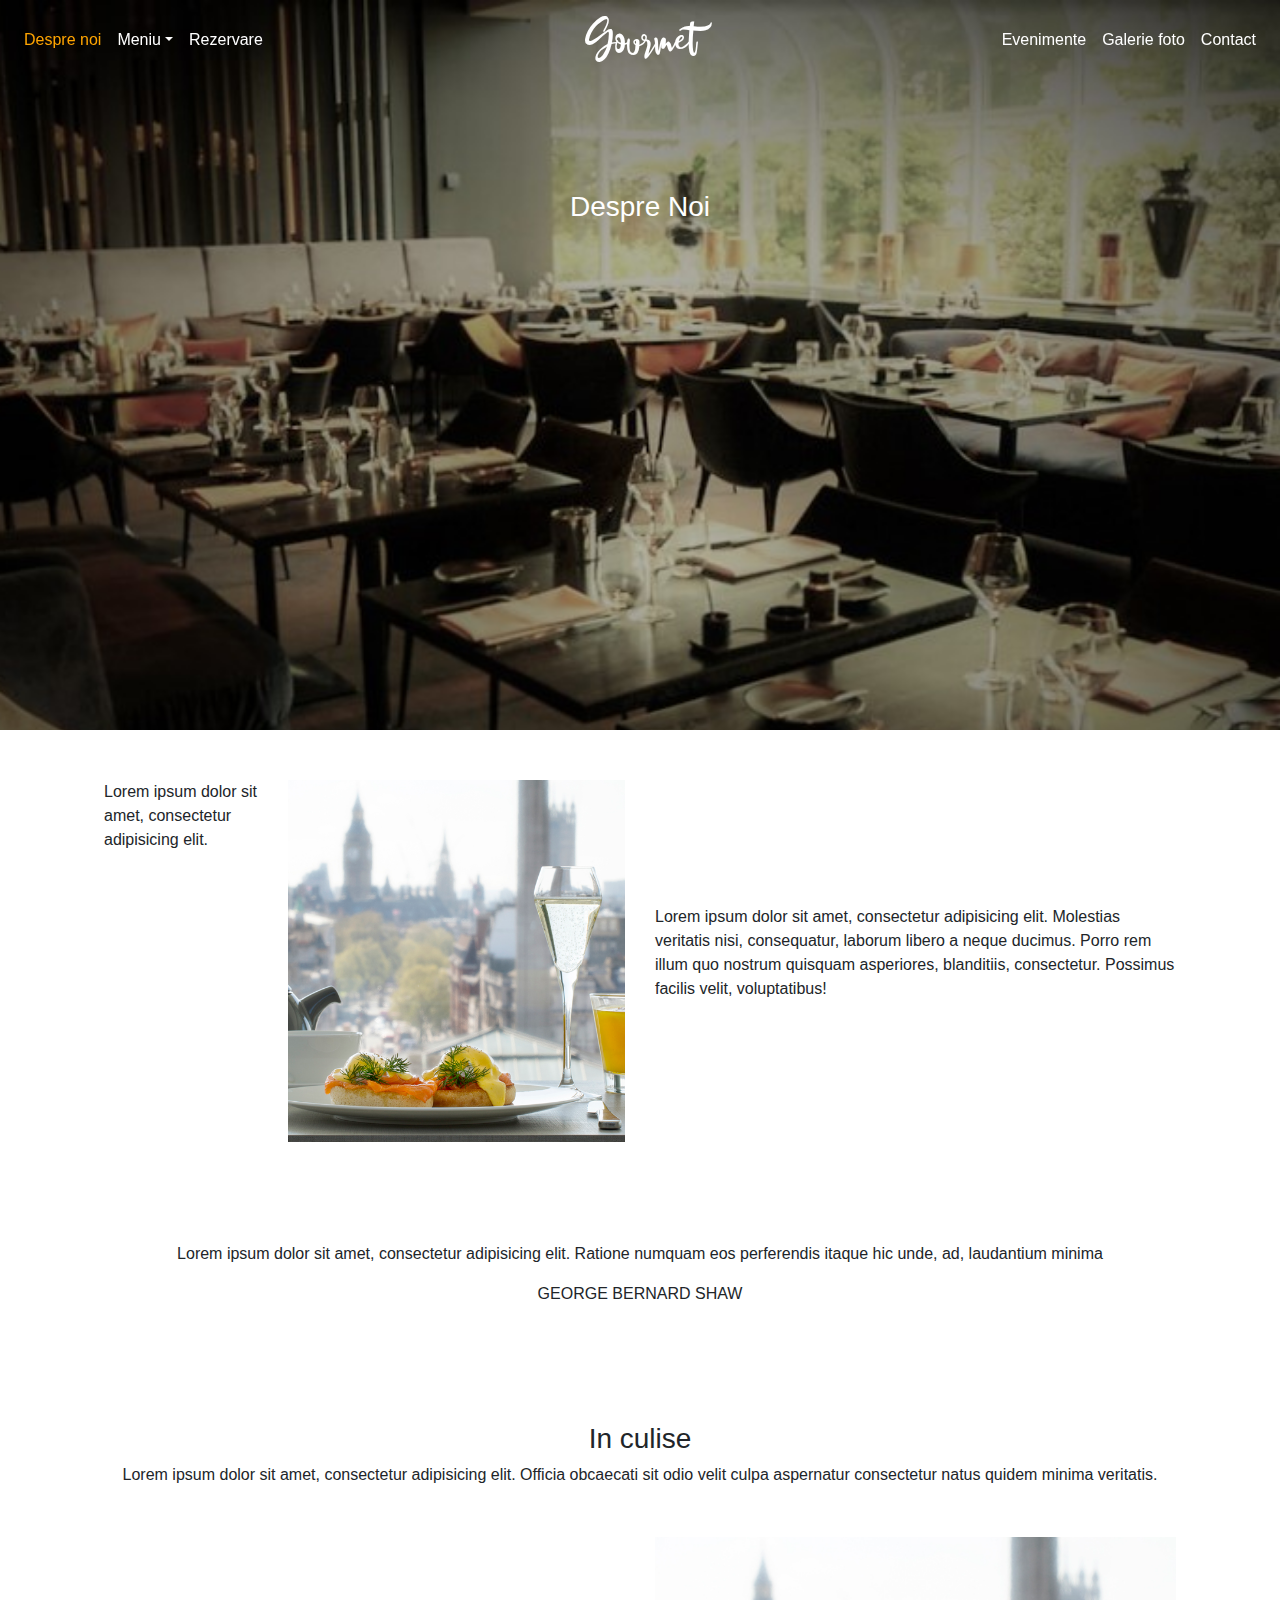
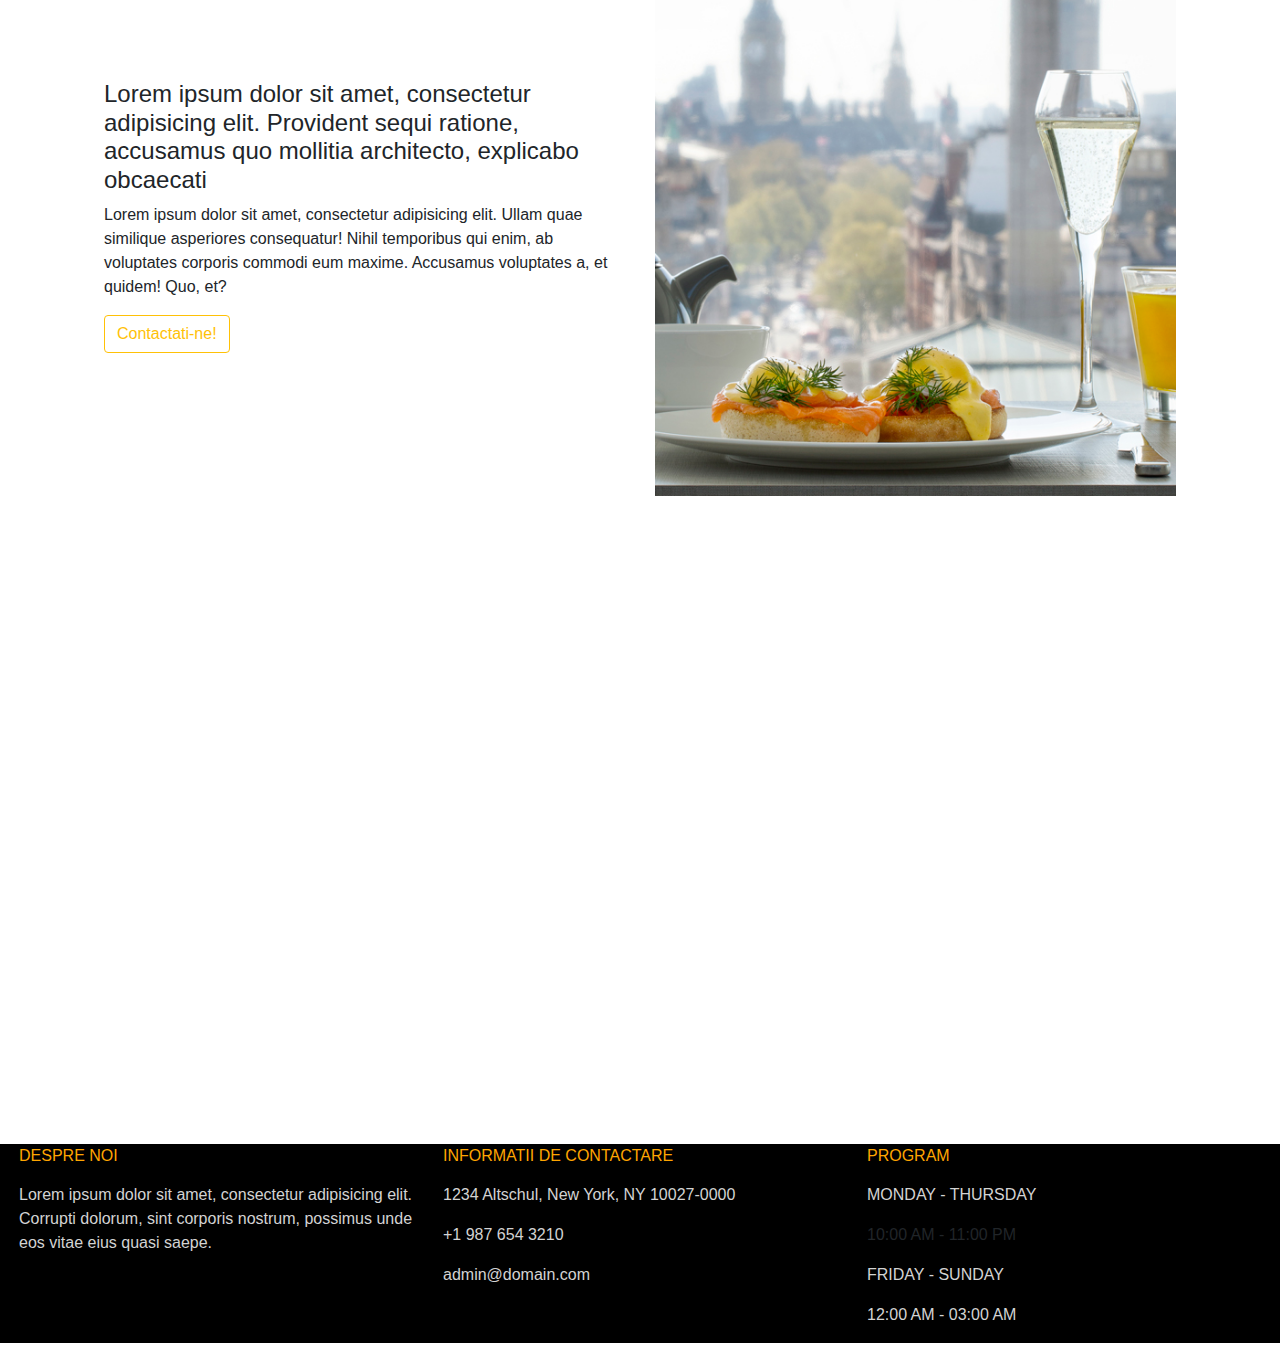
<file: Despre-noi.html>
<!DOCTYPE html>
<html lang="en">
<head>
    <meta charset="UTF-8">
    <meta name="viewport" content="width=device-width, initial-scale=1.0">
    <title>Despre noi</title>
    <!-- Bootstrap CSS -->
    <link rel="stylesheet" href="https://stackpath.bootstrapcdn.com/bootstrap/4.5.2/css/bootstrap.min.css" integrity="sha384-JcKb8q3iqJ61gNV9KGb8thSsNjpSL0n8PARn9HuZOnIxN0hoP+VmmDGMN5t9UJ0Z" crossorigin="anonymous">
    <link rel="stylesheet" href="https://cdnjs.cloudflare.com/ajax/libs/font-awesome/4.7.0/css/font-awesome.min.css">
    <link rel="stylesheet" href="style.css">
    <link rel="stylesheet" href="flickity.css" media="screen">
</head>
<body>
  <Section id="pag-principala">
    <div class="parallax2">
      <nav class="navbar navbar-expand-lg fixed-top navbar-default navbar-dark">
        <a class="navbar-brand  nav-link logofont topcenter" href="index.html" > Gourmet </a>
        <button class="navbar-toggler" type="button" data-toggle="collapse" data-target="#navbarSupportedContent" aria-controls="navbarSupportedContent" aria-expanded="false" aria-label="Toggle navigation">
          <span class="navbar-toggler-icon"></span>
          <span class="icon-bar"></span>
          <span class="icon-bar"></span>
          <span class="icon-bar"></span>
          <span class="icon-bar"></span>
          <span class="icon-bar"></span>
          <span class="icon-bar"></span>
        </button>
        <div class="collapse navbar-collapse" id="navbarSupportedContent">
             <ul class="navbar-nav mr-auto  justify-content-start">
              <li class="nav-item">
                <a class="nav-link active navfont" style="color: orange !important;" href="Despre-noi.html">Despre noi</a>
              </li>
              <li class="nav-item dropdown">
                <a class="nav-link dropdown-toggle navfont" data-toggle="dropdown" href="#" role="button" aria-haspopup="true" aria-expanded="false">Meniu</a>
                <div class="dropdown-menu">
                  <a class="dropdown-item navfont1" href="#">Meniu standard</a>
                  <a class="dropdown-item navfont1" href="#">Meniu extra</a>
                  </div>
              </li>
              <li class="nav-item">
                <a class="nav-link navfont" href="Rezervare.html">Rezervare</a>
              </li>
            </ul>
            <ul class="navbar-nav ml-auto  justify-content-end">
              <li class="nav-item">
                <a class="nav-link active navfont" href="index.html#evenimente">Evenimente</a>
              </li>
              <li class="nav-item">
                <a class="nav-link navfont" href="index.html#galerie">Galerie foto</a>
              </li>
              <li class="nav-item">
                <a class="nav-link navfont" href="index.html#contact">Contact</a>
              </li>
            </ul>
        </div>
      </nav>   
      <div class="centru">
      <div class="container">  
        <h3 class="navfont text-centru">Despre Noi</h3>
      
    </div>
  </Section> 

        <!-- sectiunea despre noi -->
    <div id="sect-desprenoi1">
        <div class="container">
        <div class="row">
          <div class="col-md-2 order-md-1 align-self-start">
            Lorem ipsum dolor sit amet, consectetur adipisicing elit.
          </div>
          <div class="col-md-4 order-md-2 align-self-start">
            <img class="img-fluid" src="571_restaurant_3.jpg" alt="">
     </div>
     <div class="col-md-6 order-md-3 align-self-center" >
            <p > 
              Lorem ipsum dolor sit amet, consectetur adipisicing elit. Molestias veritatis nisi, consequatur, laborum libero a neque ducimus. Porro rem illum quo nostrum quisquam asperiores, blanditiis, consectetur. Possimus facilis velit, voluptatibus!
            </p>
         </div>
       </div>
     </div>
   <div class="txt">
    
      <p class="htext ">
       Lorem ipsum dolor sit amet, consectetur adipisicing elit. Ratione numquam eos perferendis itaque hic unde, ad, laudantium minima
      </p>
      <p class="htext ">
        GEORGE BERNARD SHAW
      </p>
   </div>
   <div class="htext">
       <h3>
           In culise
       </h3>
       <p>
        Lorem ipsum dolor sit amet, consectetur adipisicing elit. Officia obcaecati sit odio velit culpa aspernatur consectetur natus quidem minima veritatis.
       </p>
   </div>
   <div id="sect-desprenoi2">
    <div class="container">
      <div class="row">
    
        <div class="col-md-6 order-md-3 align-self-start">
          <img class="img-fluid" src="571_restaurant_3.jpg" alt="">
        </div>
        <div class="col-md-6 order-md-1 align-self-center" >
         <h4>
            Lorem ipsum dolor sit amet, consectetur adipisicing elit. Provident sequi ratione, accusamus quo mollitia architecto, explicabo obcaecati
         </h6>
          <p > 
            Lorem ipsum dolor sit amet, consectetur adipisicing elit. Ullam quae similique asperiores consequatur! Nihil temporibus qui enim, ab voluptates corporis commodi eum maxime. Accusamus voluptates a, et quidem! Quo, et?
          </p>
          <button type="button" class="btn btn-outline-warning">Contactati-ne!</button>
        </div>
      </div>
    </div>
      
      <div class="map embed-responsive embed-responsive-21by9">
        <iframe class="embed-responsive-item" src="https://www.google.com/maps/embed?pb=!1m18!1m12!1m3!1d21436.027784468773!2d26.085376252786528!3d44.464280542084666!2m3!1f0!2f0!3f0!3m2!1i1024!2i768!4f13.1!3m3!1m2!1s0x40b202407bfdf437%3A0x925c5047eff0a1d!2sHard%20Rock%20Cafe!5e0!3m2!1sen!2sro!4v1602319317633!5m2!1sen!2sro"
           allowfullscreen="" aria-hidden="false" tabindex="0">
       </iframe>
       </div>
       <div style="background-color: #000;">
        
            <div class="row">
              <div class="col-md-4">
                <h7 class="orange">
                    DESPRE NOI
                </h7>
                <p class="margin-toptext gray">
                    Lorem ipsum dolor sit amet, consectetur adipisicing elit. Corrupti dolorum, sint corporis nostrum, possimus unde eos vitae eius quasi saepe.
                </p>
              </div>
              <div class="col-md-4">
               <h7 class="orange">
                 INFORMATII DE CONTACTARE
               </h7>
               <p class="margin-toptext gray">
                1234 Altschul, New York, NY 10027-0000
               </p>
               <p class="margin-toptext gray">
                +1 987 654 3210
               </p>
               <p class="margin-toptext gray">
                admin@domain.com
               </p>
               </div>
              <div class="col-md-4">
               <h7 class="orange">
                PROGRAM
               </h7>
               <p class="margin-toptext gray">
                MONDAY - THURSDAY
               </p>
               <p>
                10:00 AM - 11:00 PM
               </p>

               <p class="margin-toptext gray">
                FRIDAY - SUNDAY
               </p>
              <p class="margin-toptext gray">
                12:00 AM - 03:00 AM
              </p>
              </div>
            </div>
          
       </div>
    </div>

   
      <!-- jQuery first, then Popper.js, then Bootstrap JS -->
    <script src="https://code.jquery.com/jquery-3.5.1.slim.min.js" integrity="sha384-DfXdz2htPH0lsSSs5nCTpuj/zy4C+OGpamoFVy38MVBnE+IbbVYUew+OrCXaRkfj" crossorigin="anonymous"></script>
    <script src="https://cdn.jsdelivr.net/npm/popper.js@1.16.1/dist/umd/popper.min.js" integrity="sha384-9/reFTGAW83EW2RDu2S0VKaIzap3H66lZH81PoYlFhbGU+6BZp6G7niu735Sk7lN" crossorigin="anonymous"></script>
    <script src="https://stackpath.bootstrapcdn.com/bootstrap/4.5.2/js/bootstrap.min.js" integrity="sha384-B4gt1jrGC7Jh4AgTPSdUtOBvfO8shuf57BaghqFfPlYxofvL8/KUEfYiJOMMV+rV" crossorigin="anonymous"></script>
    <script src="scroll.js"></script>
    <script src="flickity.pkgd.js"></script>
   </body>
</html>
</file>
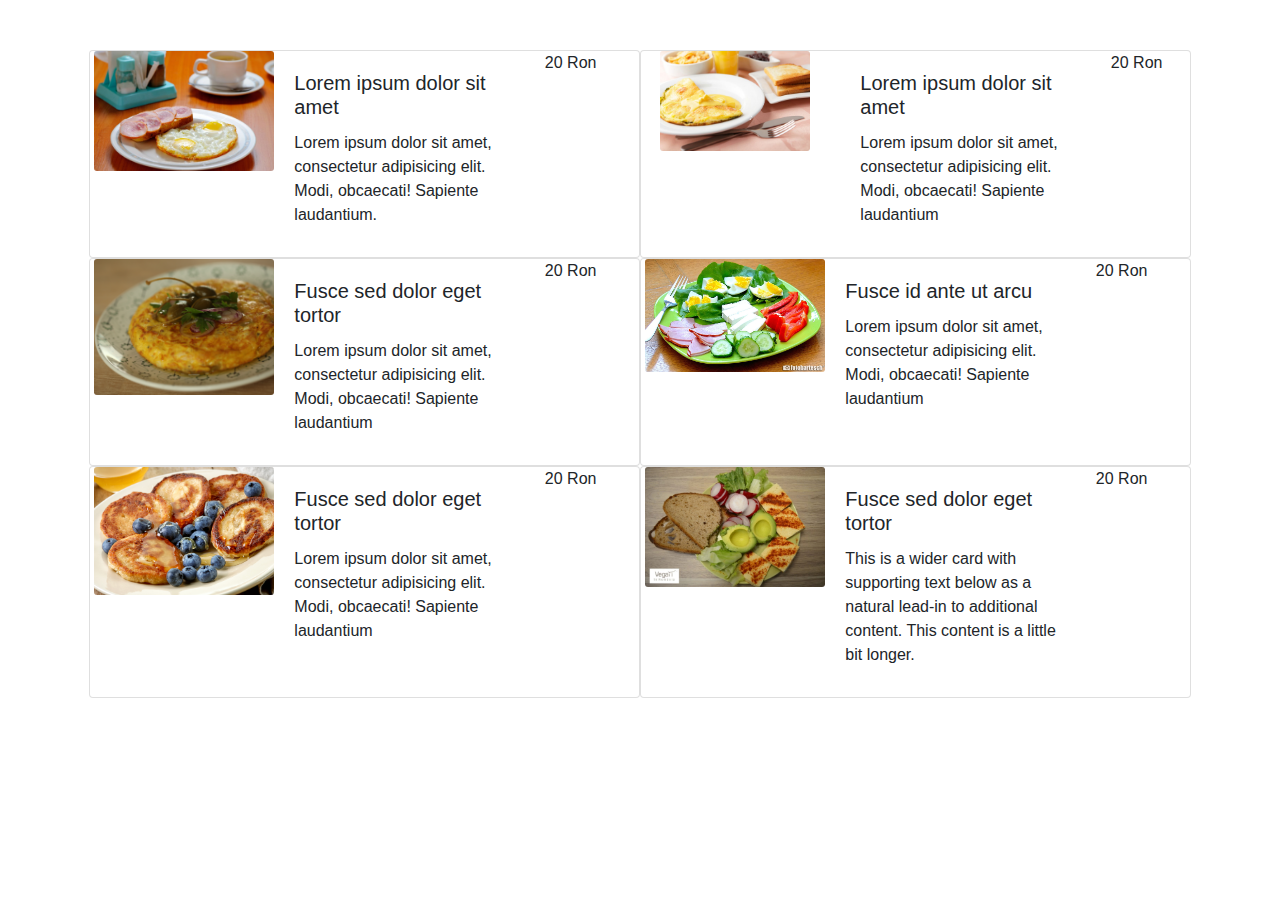
<file: micdejun.html>
<!doctype html>
<html lang="en">
  <head>
    <!-- Required meta tags -->
    <meta charset="utf-8">
    <meta name="viewport" content="width=device-width, initial-scale=1.0">

    <!-- Bootstrap CSS -->
    <link rel="stylesheet" href="https://stackpath.bootstrapcdn.com/bootstrap/4.5.2/css/bootstrap.min.css" integrity="sha384-JcKb8q3iqJ61gNV9KGb8thSsNjpSL0n8PARn9HuZOnIxN0hoP+VmmDGMN5t9UJ0Z" crossorigin="anonymous">
    <link rel="stylesheet" href="https://cdnjs.cloudflare.com/ajax/libs/font-awesome/4.7.0/css/font-awesome.min.css">
    <link rel="stylesheet" href="style.css">
    </head>
    <body data-spy="scroll" data-target=".navbar" data-offset="50" >
 
            
                        
    <!--sectiune mic dejun-->
  <div class="container justify-content-center">
    <div class="row row-cols-2 row-cols-xl-2">
      <div class="card mb-6">
        <div class="row no-gutters">
          <div class="col-md-4">
            <img src="mic-dejun1.jpg" class="card-img" alt="...">
          </div>
          <div class="col-md-6">
            <div class="card-body">
              <h5 class="card-title">Lorem ipsum dolor sit amet</h5>
              <p class="card-text">Lorem ipsum dolor sit amet, consectetur adipisicing elit. Modi, obcaecati! Sapiente laudantium.
          </div>
          </div>
          <divclass="col-md-2">20 Ron</div>
        </div>
      <div class="card mb-6">
          <div class="row">
            <div class="col-md-4">
              <img src="mic-dejun2.jpg" class="card-img img-fluid" alt="...">
            </div>
            <div class="col-md-6">
              <div class="card-body">
                <h5 class="card-title">Lorem ipsum dolor sit amet</h5>
                <p class="card-text">Lorem ipsum dolor sit amet, consectetur adipisicing elit. Modi, obcaecati! Sapiente laudantium</p>
              </div>
            </div>
            <div class="col-md-2">20 Ron</div>
            </div>
      </div>
      <div class="card mb-6">
        <div class="row no-gutters">
          <div class="col-md-4">
            <img src="mic-dejun3.jpg" class="card-img" alt="...">
          </div>
          <div class="col-md-6">
            <div class="card-body">
              <h5 class="card-title">Fusce sed dolor eget tortor</h5>
              <p class="card-text">Lorem ipsum dolor sit amet, consectetur adipisicing elit. Modi, obcaecati! Sapiente laudantium</p>
            </div>
          </div>
          <div class="col-md-2">20 Ron</div>
        </div>
      </div>
      <div class="card mb-6" >
        <div class="row no-gutters">
          <div class="col-md-4">
            <img src="mic-dejun4.jpg" class="card-img" alt="...">
          </div>
          <div class="col-md-6">
            <div class="card-body">
              <h5 class="card-title">Fusce id ante ut arcu</h5>
              <p class="card-text">Lorem ipsum dolor sit amet, consectetur adipisicing elit. Modi, obcaecati! Sapiente laudantium</p>
              </div>
          </div>
          <div class="col-md-2">20 Ron</div>
        </div>
      </div>
      <div class="card mb-6" >
        <div class="row no-gutters">
          <div class="col-md-4">
            <img src="mic-dejun5.jpg" class="card-img" alt="...">
          </div>
          <div class="col-md-6">
            <div class="card-body">
              <h5 class="card-title">Fusce sed dolor eget tortor</h5>
              <p class="card-text">Lorem ipsum dolor sit amet, consectetur adipisicing elit. Modi, obcaecati! Sapiente laudantium</p>
              </div>
          </div>
          <div class="col-md-2">20 Ron</div>
        </div>
      </div>
      <div class="card mb-6" >
        <div class="row no-gutters">
          <div class="col-md-4">
            <img src="mic-dejun6.jpg" class="card-img" alt="...">
          </div>
          <div class="col-md-6">
            <div class="card-body">
              <h5 class="card-title">Fusce sed dolor eget tortor</h5>
              <p class="card-text">This is a wider card with supporting text below as a natural lead-in to additional content. This content is a little bit longer.</p>
          </div>
          </div>
          <div class="col-md-2">20 Ron</div>
        </div>
      </div>
     </div>
  </div>

</body>
</html>
</file>
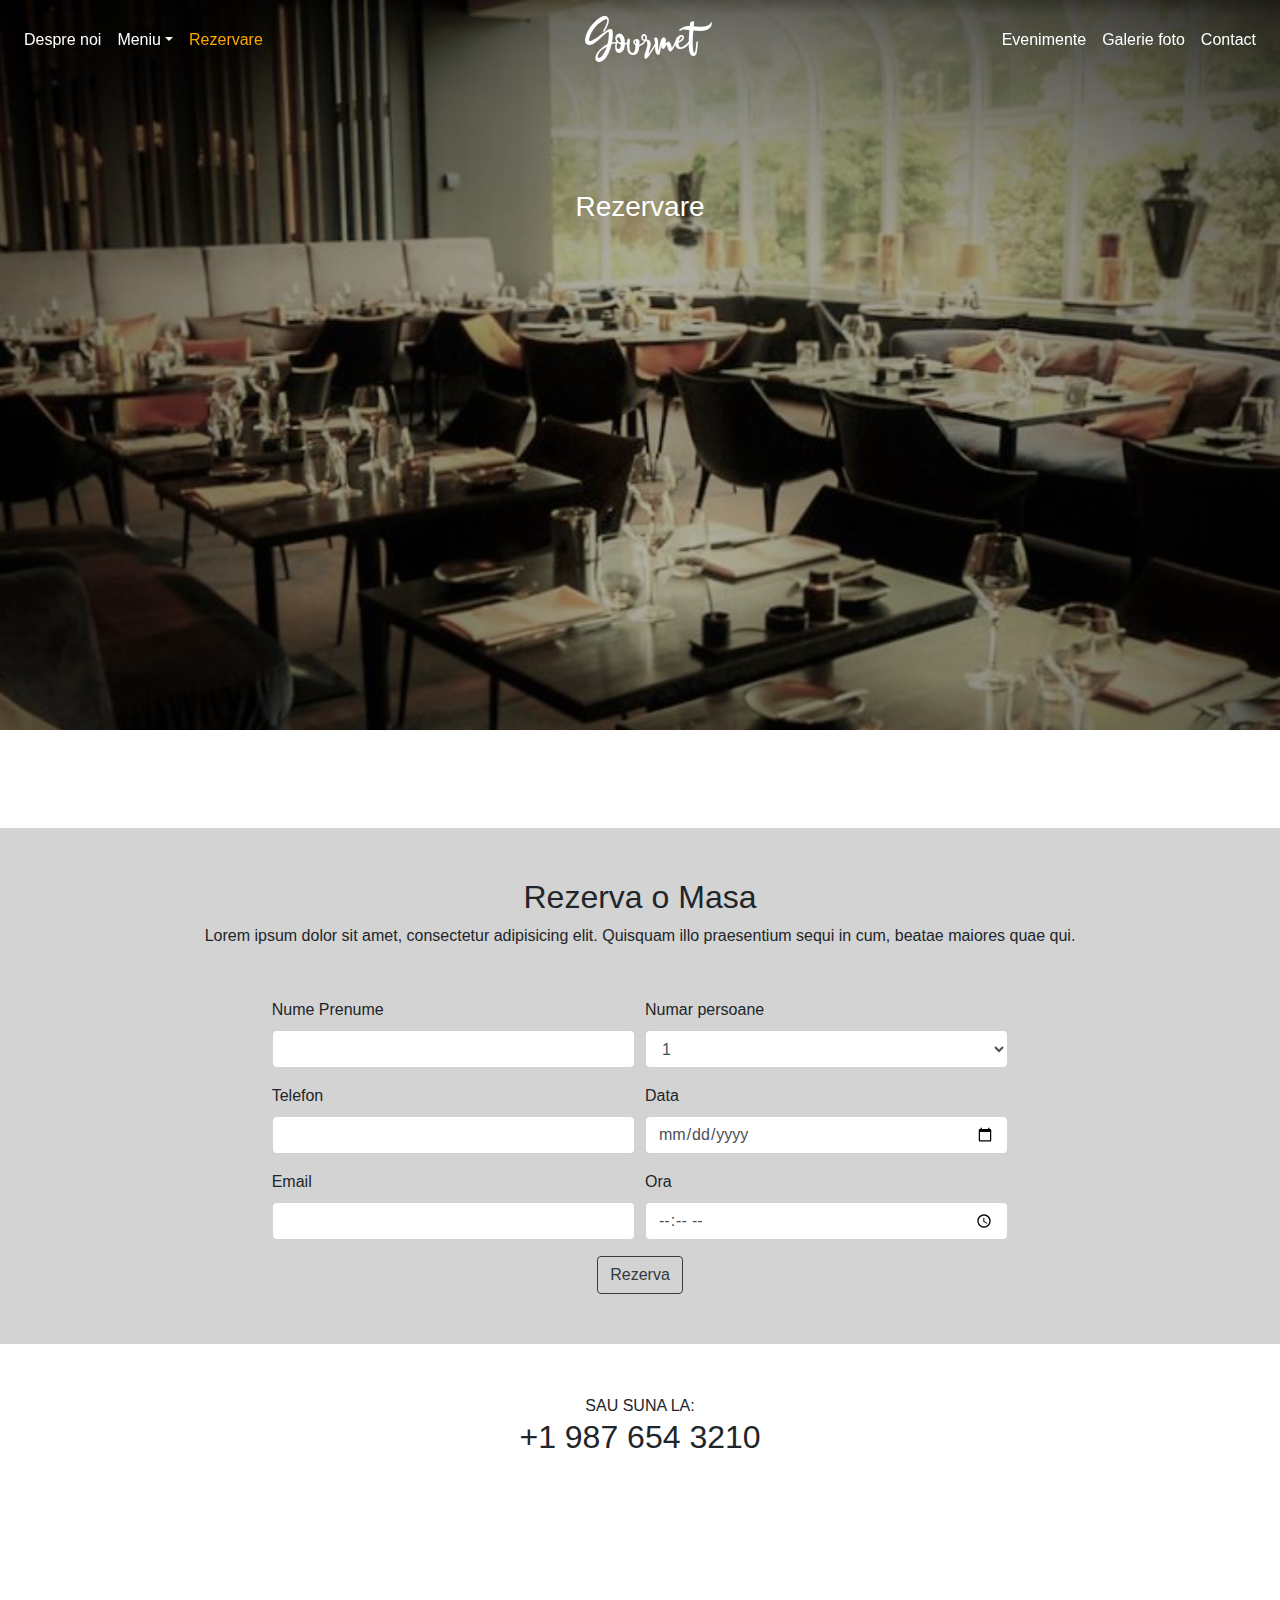
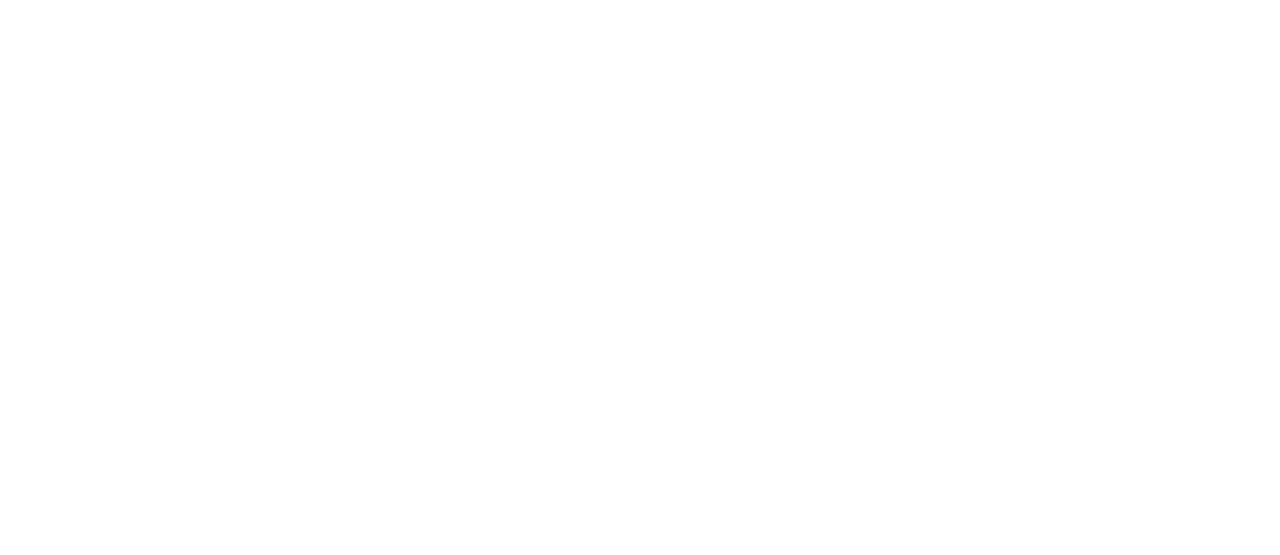
<file: Rezervare.html>
<!DOCTYPE html>
<html lang="en">
<head>
    <meta charset="UTF-8">
    <meta name="viewport" content="width=device-width, initial-scale=1.0">
    <title>Rezervare</title>
    <meta charset="UTF-8">
    <meta name="viewport" content="width=device-width, initial-scale=1.0">
    <title>Despre noi</title>
    <!-- Bootstrap CSS -->
    <link rel="stylesheet" href="https://stackpath.bootstrapcdn.com/bootstrap/4.5.2/css/bootstrap.min.css" integrity="sha384-JcKb8q3iqJ61gNV9KGb8thSsNjpSL0n8PARn9HuZOnIxN0hoP+VmmDGMN5t9UJ0Z" crossorigin="anonymous">
    <link rel="stylesheet" href="https://cdnjs.cloudflare.com/ajax/libs/font-awesome/4.7.0/css/font-awesome.min.css">
    <link rel="stylesheet" href="style.css">
    <link rel="stylesheet" href="flickity.css" media="screen">
</head>
<body>
    <Section id="pag-principala">
        <div class="parallax2">
          <nav class="navbar navbar-expand-lg fixed-top navbar-default navbar-dark">
            <a class="navbar-brand  nav-link logofont topcenter" href="index.html" > Gourmet </a>
            <button class="navbar-toggler" type="button" data-toggle="collapse" data-target="#navbarSupportedContent" aria-controls="navbarSupportedContent" aria-expanded="false" aria-label="Toggle navigation">
              <span class="navbar-toggler-icon"></span>
              <span class="icon-bar"></span>
              <span class="icon-bar"></span>
              <span class="icon-bar"></span>
              <span class="icon-bar"></span>
              <span class="icon-bar"></span>
              <span class="icon-bar"></span>
            </button>
            <div class="collapse navbar-collapse" id="navbarSupportedContent">
                 <ul class="navbar-nav mr-auto  justify-content-start">
                  <li class="nav-item">
                    <a class="nav-link active navfont" href="Despre-noi.html">Despre noi</a>
                  </li>
                  <li class="nav-item dropdown">
                    <a class="nav-link dropdown-toggle navfont" data-toggle="dropdown" href="#" role="button" aria-haspopup="true" aria-expanded="false">Meniu</a>
                    <div class="dropdown-menu">
                      <a class="dropdown-item navfont1" href="#">Meniu standard</a>
                      <a class="dropdown-item navfont1" href="#">Meniu extra</a>
                      </div>
                  </li>
                  <li class="nav-item">
                    <a class="nav-link navfont" style="color: orange !important;" href="Rezervare.html">Rezervare</a>
                  </li>
                </ul>
                <ul class="navbar-nav ml-auto  justify-content-end">
                  <li class="nav-item">
                    <a class="nav-link active navfont" href="index.html#evenimente">Evenimente</a>
                  </li>
                  <li class="nav-item">
                    <a class="nav-link navfont" href="index.html#galerie">Galerie foto</a>
                  </li>
                  <li class="nav-item">
                    <a class="nav-link navfont" href="index.html#contact">Contact</a>
                  </li>
                </ul>
            </div>
          </nav>   
          <div class="centru">
          <div class="container">  
            <h3 class="navfont text-centru">Rezervare</h3>
          
        </div>
      </Section>  
    
   
     <div class="center">
          <h1 class="htext navfont"> Rezervare</h1>
        </div>
        <section id=reservation>
            <div class="rezervare">
             <h2 class="htext">Rezerva o Masa </h2>
              <p class="htext">Lorem ipsum dolor sit amet, consectetur adipisicing elit. Quisquam illo praesentium sequi in cum, beatae maiores quae qui.</p>
            <div class="container">
            <form >
              <div class="form-row justify-content-center ">
                <div class="form-group col-md-4">
                    <label for="inputFullName">Nume Prenume</label>
                    <input type="text" class="form-control" id="inputFullName">
                </div>
                <div class="form-group col-md-4">
                  <label for="inputPeople">Numar persoane</label>
                   <select class="form-control" id="exampleSelect1">
                        <option>1</option>
                        <option>2</option>
                        <option>3</option>
                        <option>4</option>
                        <option>5</option>
                        <option>6</option>
                    </select>
                </div>
              </div>
              <div class="form-row justify-content-center">
                    <div class="form-group col-md-4">
                      <label for="inputPhone">Telefon</label>
                      <input type="tel" class="form-control" id="inputPhone" placeholder="">
                    </div>
                   <div class="form-group col-md-4">
                    <label for="inputDate">Data</label>
                    <input type="date" class="form-control" id="inpuDate">
                    </div>
              </div> 
              <div class="form-row justify-content-center">
                <div class="form-group col-md-4">
                  <label for="inputEmail4">Email</label>
                  <input type="email" class="form-control" id="inputEmail4">
                </div>
               <div class="form-group col-md-4">
                  <label for="inpuTime">Ora</label>
                  <input type="time" class="form-control" id="inputTime">
                </div>
              </div>
              <div class="form-row justify-content-center ">
              <button type="submit" class="btn btn-outline-dark">Rezerva</button>
            </div>
            </form>
          </div>
          </div>
          </section>
          <div class="htext"  >
          <h7>
              SAU SUNA LA:
          </h7> 
          <h2 >
            +1 987 654 3210
          </h2>
        </div>
        <div class="map embed-responsive embed-responsive-21by9" style="margin-top: 150px; " >
            <iframe class="embed-responsive-item" src="https://www.google.com/maps/embed?pb=!1m18!1m12!1m3!1d21436.027784468773!2d26.085376252786528!3d44.464280542084666!2m3!1f0!2f0!3f0!3m2!1i1024!2i768!4f13.1!3m3!1m2!1s0x40b202407bfdf437%3A0x925c5047eff0a1d!2sHard%20Rock%20Cafe!5e0!3m2!1sen!2sro!4v1602319317633!5m2!1sen!2sro"
               allowfullscreen="" aria-hidden="false" tabindex="0">
           </iframe>
           </div>
     <!-- jQuery first, then Popper.js, then Bootstrap JS -->
    <script src="https://code.jquery.com/jquery-3.5.1.slim.min.js" integrity="sha384-DfXdz2htPH0lsSSs5nCTpuj/zy4C+OGpamoFVy38MVBnE+IbbVYUew+OrCXaRkfj" crossorigin="anonymous"></script>
    <script src="https://cdn.jsdelivr.net/npm/popper.js@1.16.1/dist/umd/popper.min.js" integrity="sha384-9/reFTGAW83EW2RDu2S0VKaIzap3H66lZH81PoYlFhbGU+6BZp6G7niu735Sk7lN" crossorigin="anonymous"></script>
    <script src="https://stackpath.bootstrapcdn.com/bootstrap/4.5.2/js/bootstrap.min.js" integrity="sha384-B4gt1jrGC7Jh4AgTPSdUtOBvfO8shuf57BaghqFfPlYxofvL8/KUEfYiJOMMV+rV" crossorigin="anonymous"></script>
    <script src="scroll.js"></script>
    <script src="flickity.pkgd.js"></script>
</body>
</html>
</file>
<file: style.css>
.parallax {
  /* The image used */
  background-image: url("background-pict1.jpg");

  /* Set a specific height */
  min-height: 730px; 

  /* Create the parallax scrolling effect */
  background-attachment: fixed;
  background-position: center;
  background-repeat: no-repeat;
  background-size: cover;
}
.text-centru{
  text-align: center !important;
}

.topcenter{
  position: absolute;
  top: 40px;
  left: 50%;
  transform: translate(-50%, -50%);
}
    
.topmargine{
  margin-top: 50px;
  margin-bottom: 50px;
}
.centru {
  padding-top: 140px;
  padding-bottom: 140px;
  color: white;
}

.bottomcenter{
  position: absolute;
  left: 50%;
  transform: translate(-50%, -50%);
}

 
.navfont{
  color: white;
}

.iconfont{
  color: white;
  margin-left:10px ;
}

@font-face {
  font-family: 'My Shine';
  src: url('MyShine.woff2') format('woff2'),
      url('MyShine.woff') format('woff');
  font-weight: normal;
  font-style: normal;
  font-display: swap;
}

@font-face {
  font-family: 'Yesstea';
  src: url('Yesstea.woff2') format('woff2'),
      url('Yesstea.woff') format('woff');
  font-weight: normal;
  font-style: normal;
  font-display: swap;
}

.logofont {
  font-family: 'Yesstea';
  font-size: 50px;
  color: white
}

nav{
    transition: 0.5s ease;
}

.navfont.scrolled {
  color: black !important;
  }
 
nav.scrolled{
background: white !important;
}

.navbar-dark.scrolled{
  color: black !important;
  background: white !important;
}
  
  .navbar-light{
  background: transparent !important;
  }

.nav-link {
  color: white !important;
}

.nav-link.scrolled {
  color: black !important;
  }

.navfont1 {
color: black;
}

.container{
margin-top: 50px;
/* padding-top: 90px; */
}

.map{
margin-top: 100px;
border:5px violet !important;
}
.embed-responsive-item{
border:5px violet !important
}


.image{
  width:100%;
  height:auto;
  }

#sect-desprenoi3{
position: relative;
margin-top: 50px;
}

.text1{width: 300px;
}

.butoanemarg{
margin-right: 50px;
}

.sect-meniu{
margin-top: 50px;
}

.text2{
margin-top: 50px;
}

#mic-dejun{
  margin-top: 50px;
}
#pranz{
  margin-top: 50px;
}
#desert{
  margin-top: 50px;
}
#bauturi{
  margin-top: 50px;
}
.row{
  margin-bottom: 10px;
  margin-left: 0px !important;
  margin-right: 0px !important;
}

.carousel-cell {
  border: 1px solid #ccc;
  width:300px;
  height:200px;
  margin: 5px;
 }

.responsive {
  padding: 0 6px;
  float: left;
  width: 24.99999%;
}
.carousel-cell{
  margin: 50px;
}

@media only screen and (max-width: 576px){
.container, .container-sm {
    max-width: 400px;
}
}

@media only screen and (min-width: 768px) {
  .responsive {
    width: 49.99999%;
    margin: 6px 0;
  }
  .column {
    -ms-flex: 100%;
    flex: 100%;
    max-width: 100%;
  }
}


@media only screen and (min-width:1200px) {
  .responsive {
    width: 100%;
  }
    .column {
    -ms-flex: 50%;
    flex: 50%;
    max-width: 50%;
  }
}

  .clearfix:after {
    content: "";
    display: table;
    clear: both;
  }
  .rezervare{
    width: 100%;
    margin-top: 50px;
    margin-bottom: 50px;
    padding-top: 50px;
    padding-bottom: 50px;
    background-color: lightgray;
  }
  
  .imgfeed{
    float: right;
    width:170px;
    height:170px;
    border-radius: 50%;
  }
  
  .container2 {
    position: relative;
    width: 100%; /* Maximum width */
  }
  
  .content {
    position: absolute; /* Position the background text */
    bottom: 0; /* At the bottom. Use top:0 to append it to the top */
    color:white; /* Grey text */
    width: 100%; /* Full width */
    padding: 50px; /* Some padding */
  }
  * {
    box-sizing: border-box;
  }
  
  .row {
    display: -ms-flexbox; /* IE10 */
    display: flex;
    -ms-flex-wrap: wrap; /* IE10 */
    flex-wrap: wrap;
    padding: 0 4px;
  }
  
  /* Create three equal columns that sits next to each other */
  .column {
    -ms-flex: 33%; /* IE10 */
    flex: 33%;
    max-width: 33%;
    padding: 0 4px;
  }
  
  .galimg {
    margin-top: 8px;
    vertical-align: middle;
    width: 100%;
  }
  
  .navbar {
    min-height: 80px;
  }
  
  .navbar-brand {
    padding: 0 15px;
    height: 80px;
    line-height: 80px;
  }
  
  .navbar-toggle {
    /* (80px - button height 34px) / 2 = 23px */
    margin-top: 23px;
    padding: 9px 10px !important;
  }
    /* If the screen size is 768px wide or less, set the font-size of <div> to 30px */
@media only screen and (max-width: 768px) {
  .logofont {
    font-size: 30px;
  }
}

.imgcutext{
  background-image: url(5.jpg) ;
  min-height: 350px; 

  /* Create the parallax scrolling effect */
  background-attachment: fixed;
  background-position: center;
  background-repeat: no-repeat;
  background-size: cover;
}
  .parallax2 {
    /* The image used */
    background-image: url("restaurant.jpeg");
  
    /* Set a specific height */
    min-height: 730px; 
  
    /* Create the parallax scrolling effect */
    background-attachment: fixed;
    background-position: center;
    background-repeat: no-repeat;
    background-size: cover;
  }
  .txt{
    width: 100%;
    margin-top: 50px;
    margin-bottom: 50px;
    padding-top: 50px;
    padding-bottom: 50px;
    background-color: white;
  }
  .htext{
    text-align: center;
  }
  .orange{
    color: orange !important;
  }
  .margin-toptext{
    margin-top: 15px;
  }
  .gray{
    color: lightgray !important;
  }


  * Modal Content */
  
  .modal-content {
    background: none;
    border: none;
  }
  .modal-header {
    border:none;
  }
  
  /* The Close Button */
  .close {
    color: #080000;
    position: absolute;
    top: 10px;
    right: 25px;
    font-size: 35px;
    font-weight: bold;
  }
  
  .close:hover,
  .close:focus {
    color: black;
    text-decoration: none;
    cursor: pointer;
  }
  
  #galerie{
    scroll-margin-top: 80px;
  }
  #evenimente{
    scroll-margin-top: 80px;
  }
  #contact{
    scroll-margin-top: 80px;
  }
  #reservation{
    scroll-margin-top: 80px;
  }
</file>
